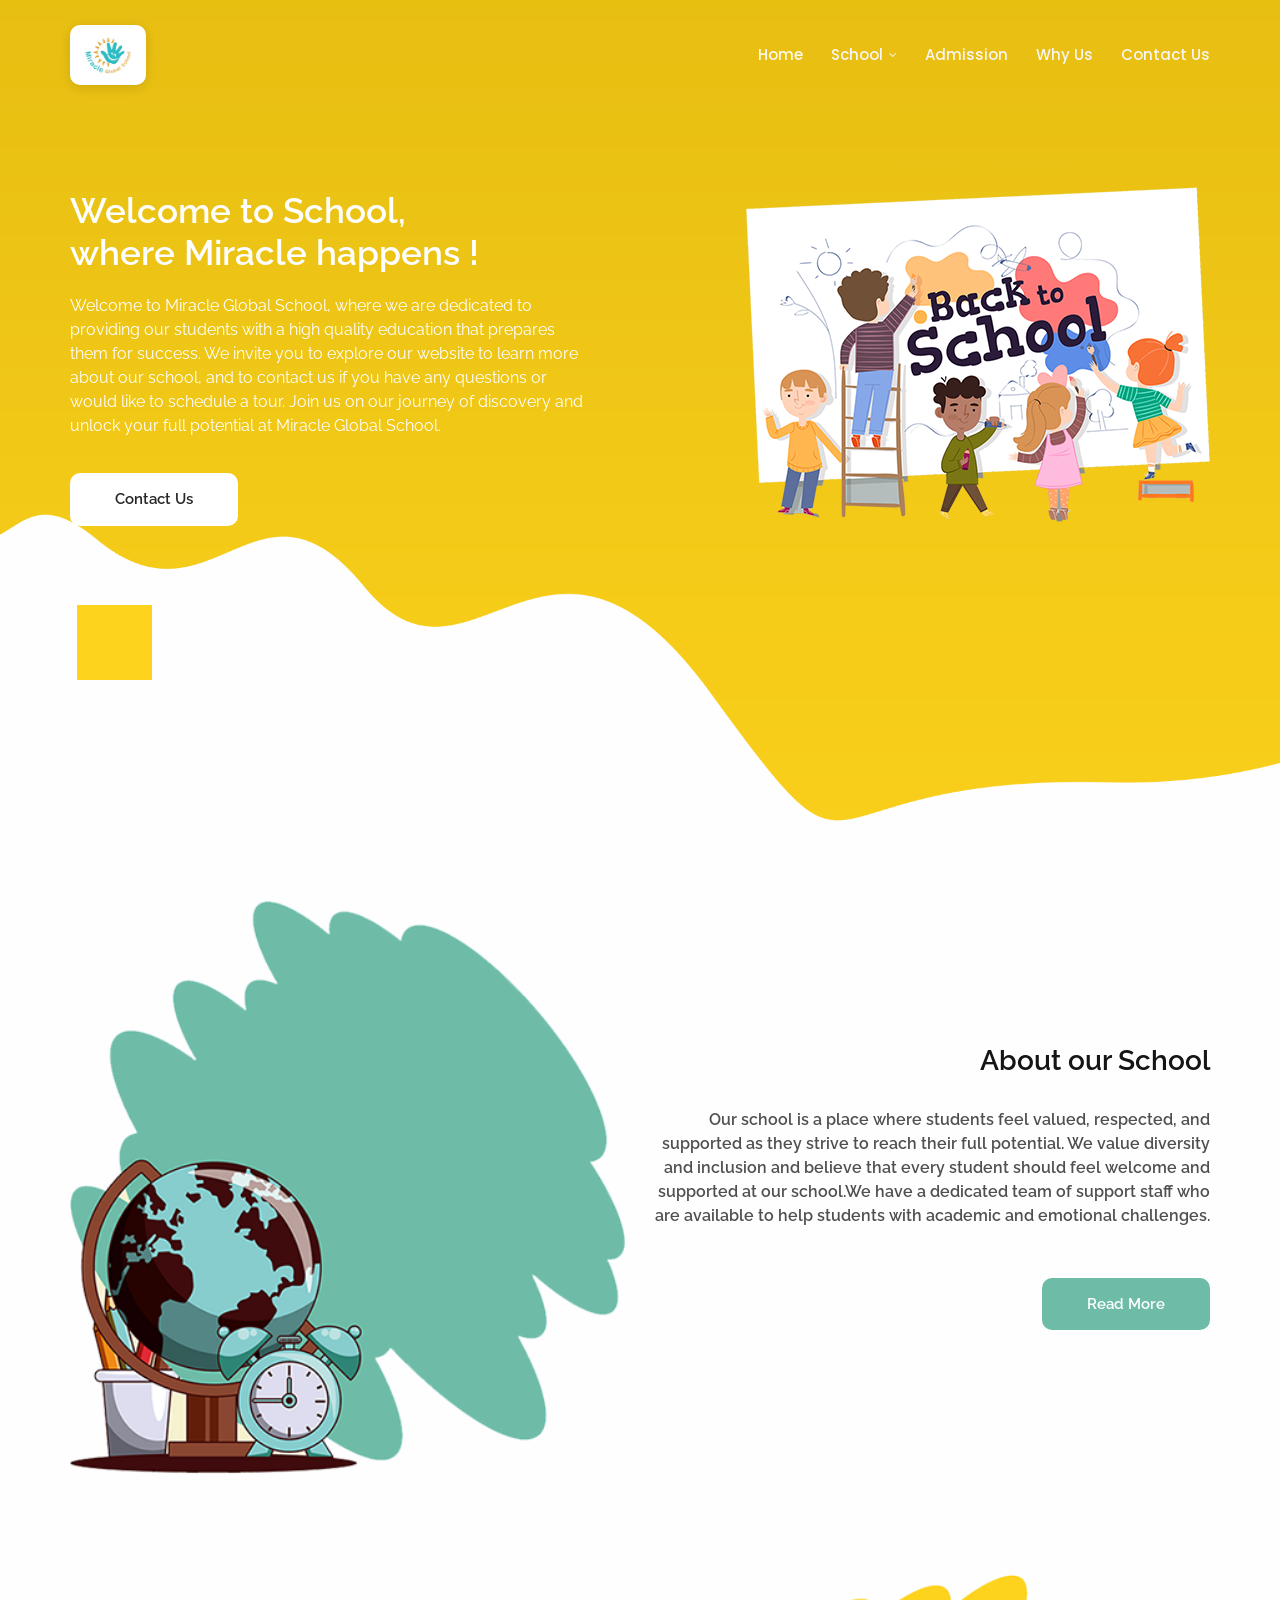
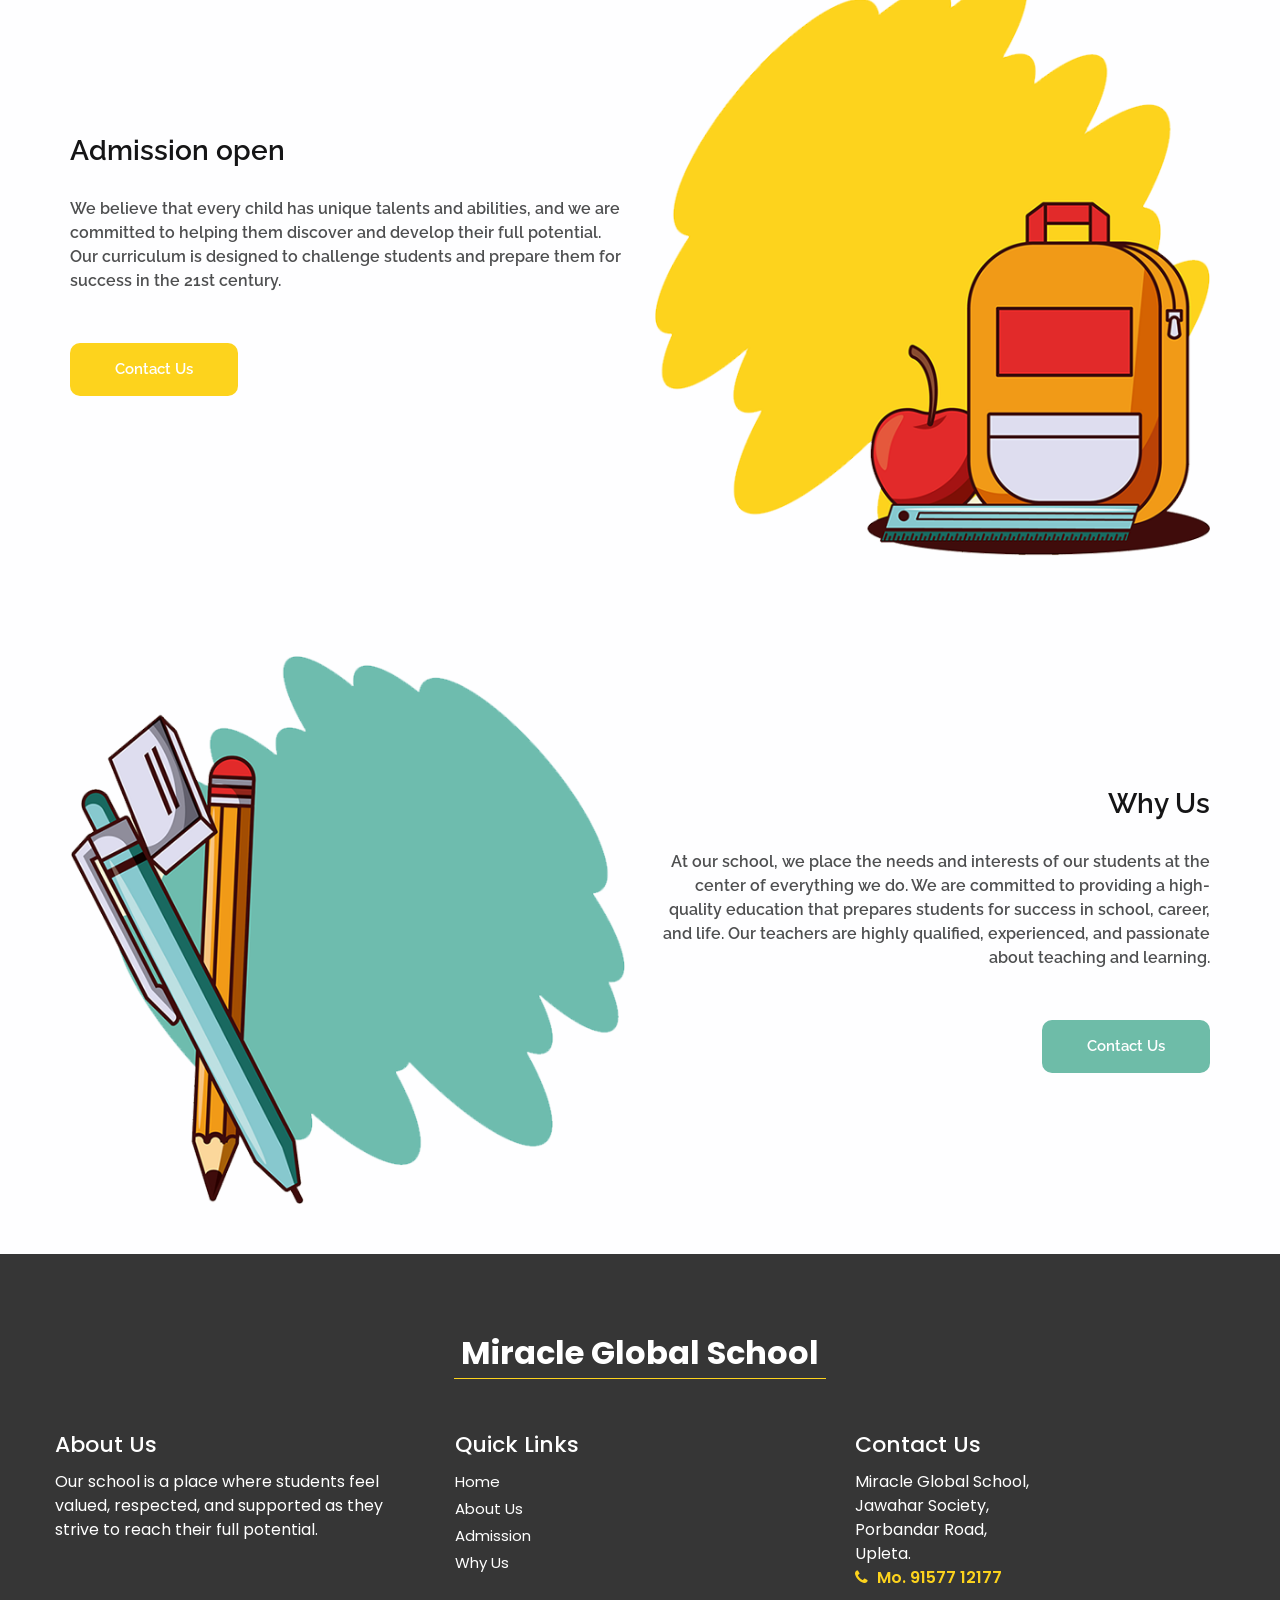
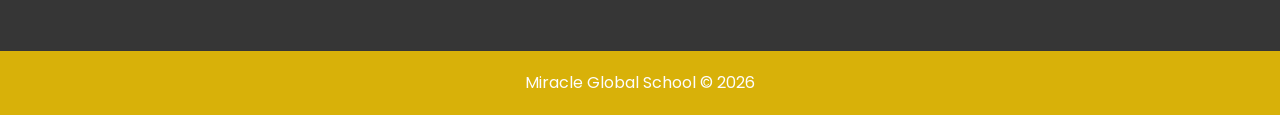
<file: index.html>
<!DOCTYPE html>
<html>

<head>
  <!-- Basic -->
  <meta charset="utf-8" />
  <meta http-equiv="X-UA-Compatible" content="IE=edge" />
  <!-- Mobile Metas -->
  <meta name="viewport" content="width=device-width, initial-scale=1, shrink-to-fit=no" />
  <!-- Site Metas -->
  <meta name="keywords" content="Miracle, MiracleEducare, Miracle Global School" />
  <meta name="description" content="Miracle Global School" />
  <meta name="author" content="Yash Chudsama" />

  <title>Miracle Global School</title>

  <base href="/" />

  <link rel="shortcut icon" href="/images/favicon.ico" />

  <!-- bootstrap core css -->
  <link rel="stylesheet" type="text/css" href="/css/bootstrap.css" />
  <!-- progress barstle -->
  <link rel="stylesheet" href="css/css-circular-prog-bar.css">
  <!-- fonts style -->
  <link href="https://fonts.googleapis.com/css?family=Poppins:400,700|Raleway:400,600&display=swap" rel="stylesheet">
  <!-- font wesome stylesheet -->
  <link rel="stylesheet" href="https://maxcdn.bootstrapcdn.com/font-awesome/4.3.0/css/font-awesome.min.css">
  <!-- Custom styles for this template -->
  <link href="/css/style.css?v=3.1" rel="stylesheet" />
  <!-- responsive style -->
  <link href="/css/responsive.css" rel="stylesheet" />

  <link rel="stylesheet" href="/css/css-circular-prog-bar.css">

  <style>
    /* Executive Dropdown Menu Styling */
    .custom_nav-container .nav-item.dropdown {
      position: relative;
    }

    .custom_nav-container .nav-item.dropdown .dropdown-toggle {
      cursor: pointer;
      display: inline-flex !important;
      align-items: center;
      justify-content: center;
      user-select: none;
    }

    .custom_nav-container .nav-item.dropdown .dropdown-toggle::after {
      display: none !important;
    }

    .custom_nav-container .nav-item.dropdown .dropdown-arrow {
      font-size: 12px;
      margin-left: 6px;
      transition: transform 0.28s cubic-bezier(0.34, 1.56, 0.64, 1);
      display: inline-block;
    }

    .custom_nav-container .nav-item.dropdown.show .dropdown-arrow,
    .custom_nav-container .nav-item.dropdown:hover .dropdown-arrow {
      transform: rotate(180deg);
    }

    @media (min-width: 992px) {
      .custom_nav-container .dropdown-menu.school-dropdown-menu {
        background: #ffffff !important;
        border: 1px solid rgba(8, 36, 101, 0.08) !important;
        border-radius: 16px !important;
        box-shadow: 0 10px 25px -5px rgba(8, 36, 101, 0.12), 0 25px 50px -12px rgba(8, 36, 101, 0.18), 0 0 0 1px rgba(0, 0, 0, 0.03) !important;
        padding: 10px !important;
        min-width: 350px !important;
        max-width: 380px !important;
        margin-top: 12px !important;
        position: absolute !important;
        top: 100% !important;
        left: 50% !important;
        transform: translateX(-50%) !important;
        z-index: 1050 !important;
        overflow: visible !important;
      }

      .custom_nav-container .dropdown-menu.school-dropdown-menu::after {
        content: "";
        position: absolute;
        top: -14px;
        left: 0;
        right: 0;
        height: 14px;
        background: transparent;
      }

      .custom_nav-container .dropdown-menu.school-dropdown-menu::before {
        content: "";
        position: absolute;
        top: -6px;
        left: 50%;
        margin-left: -6px;
        width: 12px;
        height: 12px;
        background: #ffffff;
        transform: rotate(45deg);
        border-top: 1px solid rgba(8, 36, 101, 0.1);
        border-left: 1px solid rgba(8, 36, 101, 0.1);
        z-index: 2;
        box-shadow: -2px -2px 4px rgba(8, 36, 101, 0.03);
      }

      .custom_nav-container .nav-item.dropdown:hover>.dropdown-menu.school-dropdown-menu {
        display: block !important;
        animation: navDropdownFade 0.22s cubic-bezier(0.16, 1, 0.3, 1);
      }
    }

    @keyframes navDropdownFade {
      from {
        opacity: 0;
        transform: translate(-50%, 8px);
      }

      to {
        opacity: 1;
        transform: translate(-50%, 0);
      }
    }

    @media (max-width: 991px) {
      .custom_nav-container .navbar-collapse {
        background: #ffffff !important;
        border-radius: 16px !important;
        padding: 14px 14px !important;
        margin-top: 14px !important;
        box-shadow: 0 14px 35px rgba(8, 36, 101, 0.16), 0 2px 10px rgba(0, 0, 0, 0.08) !important;
        border: 1px solid rgba(8, 36, 101, 0.08) !important;
        width: 100% !important;
      }

      .custom_nav-container .navbar-collapse>.d-flex {
        width: 100% !important;
        align-items: stretch !important;
      }

      .custom_nav-container .navbar-nav {
        width: 100% !important;
        padding: 0 !important;
        margin: 0 !important;
      }

      .custom_nav-container.navbar-expand-lg .navbar-nav .nav-item {
        width: 100% !important;
        margin-bottom: 4px !important;
        position: static !important;
      }

      .custom_nav-container.navbar-expand-lg .navbar-nav .nav-item:last-child {
        margin-bottom: 0 !important;
      }

      .custom_nav-container.navbar-expand-lg .navbar-nav .nav-link {
        color: #082465 !important;
        font-size: 15px !important;
        font-weight: 600 !important;
        padding: 11px 16px !important;
        border-radius: 10px !important;
        display: flex !important;
        align-items: center !important;
        justify-content: space-between !important;
        text-align: left !important;
        width: 100% !important;
        transition: all 0.2s ease !important;
      }

      .custom_nav-container.navbar-expand-lg .navbar-nav .nav-link:hover,
      .custom_nav-container.navbar-expand-lg .navbar-nav .nav-link:focus {
        background: #f1f6fe !important;
        color: #082465 !important;
      }

      .custom_nav-container.navbar-expand-lg .navbar-nav .nav-item.active>.nav-link {
        background: #eaf1fd !important;
        color: #082465 !important;
        font-weight: 700 !important;
      }

      .custom_nav-container .nav-item.dropdown .dropdown-toggle {
        display: flex !important;
        align-items: center !important;
        justify-content: space-between !important;
        width: 100% !important;
      }

      .custom_nav-container .nav-item.dropdown .dropdown-arrow {
        margin-left: auto !important;
        font-size: 13px !important;
        color: #082465 !important;
        transition: transform 0.25s ease !important;
      }

      .custom_nav-container .nav-item.dropdown.show .dropdown-arrow {
        transform: rotate(180deg) !important;
      }

      .custom_nav-container .dropdown-menu.school-dropdown-menu {
        position: static !important;
        transform: none !important;
        float: none !important;
        width: 100% !important;
        min-width: 0 !important;
        max-width: 100% !important;
        margin: 8px 0 !important;
        padding: 8px !important;
        background: #f8fafc !important;
        border-radius: 12px !important;
        border: 1px solid #e2e8f0 !important;
        box-shadow: none !important;
        overflow: visible !important;
      }

      .custom_nav-container .dropdown-menu.school-dropdown-menu::before,
      .custom_nav-container .dropdown-menu.school-dropdown-menu::after {
        display: none !important;
      }

      .custom_nav-container .dropdown-card-item {
        padding: 10px 10px !important;
        border-radius: 10px !important;
        background: #ffffff !important;
        border: 1px solid #e2e8f0 !important;
        margin-bottom: 6px !important;
        width: 100% !important;
        box-sizing: border-box !important;
      }

      .custom_nav-container .dropdown-card-item:hover,
      .custom_nav-container .dropdown-card-item:focus {
        background: #f1f6fe !important;
        border-color: #cbd5e1 !important;
        transform: none !important;
      }

      .custom_nav-container .dropdown-card-item.active {
        background: #f1f6fe !important;
        border-color: #082465 !important;
        border-left: 3px solid #082465 !important;
      }

      .dropdown-item-icon {
        width: 38px !important;
        height: 38px !important;
        font-size: 15px !important;
        border-radius: 10px !important;
        margin-right: 10px !important;
      }

      .dropdown-item-title {
        font-size: 13.5px !important;
        white-space: normal !important;
      }

      .dropdown-item-desc {
        font-size: 11px !important;
        white-space: normal !important;
      }

      .dropdown-menu-eyebrow {
        padding: 4px 6px 8px !important;
        margin-bottom: 6px !important;
      }

      .dropdown-menu-footer-note {
        padding: 8px 6px 2px !important;
        margin-top: 4px !important;
      }
    }
  </style>
</head>

<body>
  <div class="top_container">
    <!-- header section strats -->
    <header class="header_section">
      <div class="container">
        <nav class="navbar navbar-expand-lg custom_nav-container ">
          <a class='navbar-brand' href='/'>
            <img src="/images/logo.png" alt="Miracle Global School Logo">
            <span>
              Miracle Global School
            </span>
          </a>
          <button class="navbar-toggler" type="button" data-toggle="collapse" data-target="#navbarSupportedContent"
            aria-controls="navbarSupportedContent" aria-expanded="false" aria-label="Toggle navigation">
            <span class="navbar-toggler-icon"></span>
          </button>

          <div class="collapse navbar-collapse" id="navbarSupportedContent">
            <div class="d-flex ml-auto flex-column flex-lg-row align-items-center">
              <ul class="navbar-nav  ">
                <li class="nav-item active">
                  <a class='nav-link' href='/'> Home <span class="sr-only">(current)</span></a>
                </li>
                <li class="nav-item dropdown">
                  <a class="nav-link dropdown-toggle" href="#" id="schoolDropdown" role="button" data-toggle="dropdown"
                    aria-haspopup="true" aria-expanded="false">
                    School <i class="fa fa-angle-down dropdown-arrow"></i>
                  </a>
                  <div class="dropdown-menu school-dropdown-menu" aria-labelledby="schoolDropdown">
                    <div class="dropdown-menu-eyebrow">
                      <span><i class="fa fa-compass" style="color: #082465; margin-right: 4px;"></i> Explore
                        Miracle</span>
                      <span class="badge-eyebrow">Academics</span>
                    </div>

                    <a class="dropdown-item dropdown-card-item" href="/about">
                      <div class="dropdown-item-icon icon-school">
                        <i class="fa fa-university"></i>
                      </div>
                      <div class="dropdown-item-content">
                        <div class="dropdown-item-header-row">
                          <span class="dropdown-item-title">About Miracle Global School</span>
                        </div>
                        <span class="dropdown-item-desc">Our story, vision &amp; campus philosophy</span>
                      </div>
                      <i class="fa fa-angle-right dropdown-item-chevron"></i>
                    </a>

                    <div class="dropdown-divider-custom"></div>

                    <a class="dropdown-item dropdown-card-item" href="/mandatory-disclosures">
                      <div class="dropdown-item-icon icon-cbse">
                        <i class="fa fa-certificate"></i>
                      </div>
                      <div class="dropdown-item-content">
                        <div class="dropdown-item-header-row">
                          <span class="dropdown-item-title">CBSE Mandatory Disclosure</span>
                        </div>
                        <span class="dropdown-item-desc">Official compliance, documents &amp; certificates</span>
                      </div>
                      <i class="fa fa-angle-right dropdown-item-chevron"></i>
                    </a>


                  </div>
                </li>

                <li class="nav-item ">
                  <a class='nav-link' href='/#admission'> Admission </a>
                </li>

                <li class="nav-item">
                  <a class='nav-link' href='/#whyus'> Why Us </a>
                </li>

                <li class="nav-item">
                  <a class='nav-link' href='/#contact'>Contact Us</a>
                </li>

              </ul>
            </div>
        </nav>
      </div>
    </header>
    <section class="hero_section ">
      <div class="hero-container container">
        <div class="hero_detail-box">
          <h1>
            Welcome to School,<br />
            where Miracle happens !
          </h1>
          <p>
            Welcome to Miracle Global School, where we are dedicated to providing our students with a high quality
            education that prepares them for success. We invite you to explore our website to learn more about our
            school, and to contact us if you have any questions or would like to schedule a tour. Join us on our journey
            of discovery and unlock your full potential at Miracle Global School.
          </p>
          <div class="hero_btn-continer">
            <a class='call_to-btn btn_white-border' href='/#contact'>
              Contact Us
            </a>
          </div>
        </div>
        <div class="hero_img-container">
          <div>
            <img src="images/hero.png" alt="" class="img-fluid">
          </div>
        </div>
      </div>
    </section>
  </div>
  <!-- end header section -->

  <div class="common_style">

    <!-- about section -->
    <section class="about_section">
      <div class="container">
        <div class="row">
          <div class="col-md-6">
            <div class="about_img-container">
              <img src="images/about.png" alt="">
            </div>
          </div>
          <div class="col-md-6">
            <div class="about_detail-box">
              <h3>
                About our School
              </h3>
              <p>
                Our school is a place where students feel valued, respected, and supported as they strive to reach their
                full potential. We value diversity and inclusion and believe that every student should feel welcome and
                supported at our school.We have a dedicated team of support staff who are available to help students
                with academic and emotional challenges.
              </p>
              <div class="">
                <a class='call_to-btn btn_white-border' href='/about'>
                  Read More
                </a>
              </div>
            </div>
          </div>
        </div>
      </div>
    </section>


    <!-- end about section -->

    <!-- admission section -->
    <section id="admission" class="admission_section">
      <div class="container">
        <div class="row">
          <div class="col-md-6">
            <div class="admission_detail-box">
              <h3>
                Admission open
              </h3>
              <p>
                We believe that every child has unique talents and abilities, and we are committed to helping them
                discover and develop their full potential. Our curriculum is designed to challenge students and prepare
                them for success in the 21st century.
              </p>
              <div class="">
                <a class='call_to-btn btn_white-border' href='/#contact'>
                  Contact Us
                </a>
              </div>
            </div>
          </div>
          <div class="col-md-6">
            <div class="admission_img-container">
              <img src="images/admission.png" alt="">
            </div>
          </div>
        </div>
      </div>
    </section>



    <!-- end admission section -->

    <!-- why section -->
    <section id="whyus" class="why_section">
      <div class="container">
        <div class="row">
          <div class="col-md-6">
            <div class="why_img-container">
              <img src="images/why.png" alt="">
            </div>
          </div>
          <div class="col-md-6">
            <div class="why_detail-box">
              <h3>
                Why Us
              </h3>
              <p>
                At our school, we place the needs and interests of our students at the center of everything we do. We
                are committed to providing a high-quality education that prepares students for success in school,
                career, and life. Our teachers are highly qualified, experienced, and passionate about teaching and
                learning.
              </p>
              <div class="">
                <a class='call_to-btn btn_white-border' href='/#contact'>
                  Contact Us
                </a>
              </div>
            </div>
          </div>
        </div>
      </div>
    </section>

  </div>

  <section id="contact" class="info_section layout_padding-top">
    <div class="info_logo-box">
      <h2>
        Miracle Global School
      </h2>
    </div>
    <div class="container layout_padding2">
      <div class="row">
        <div class="col-md-4 mb-4 mb-md-0">
          <h5>
            About Us
          </h5>
          <p>
            Our school is a place where students feel valued, respected, and supported as they strive to reach their
            full potential.
          </p>
        </div>
        <div class="col-md-4 mb-4 mb-md-0">
          <h5>
            Quick Links
          </h5>
          <ul class="footer_links">
            <li><a href="/">Home</a></li>
            <li><a href="/about">About Us</a></li>
            <li><a href="/#admission">Admission</a></li>
            <li><a href="/#whyus">Why Us</a></li>
          </ul>
        </div>
        <div class="col-md-4">
          <h5>
            Contact Us
          </h5>
          <p>
            Miracle Global School, <br />
            Jawahar Society,<br />
            Porbandar Road,<br />
            Upleta.<br />
            <a href="tel:+919157712177" style="color: #fdd31d; font-weight: 600;">
              <i class="fa fa-phone" style="margin-right: 5px;"></i> Mo. 91577 12177
            </a>
          </p>
          <!-- Social media links commented out
          <div class="social_footer_box mt-3">
            <a href="https://www.instagram.com/miracleschool?stkn=aHUzZ3dzcnlhZ3k4" target="_blank"
              rel="noopener noreferrer" class="social-icon-btn instagram" title="Follow us on Instagram">
              <i class="fa fa-instagram"></i>
            </a>
            <a href="https://youtube.com/@miracleglobalschool?si=xJDWktuSfu7sUhpv" target="_blank"
              rel="noopener noreferrer" class="social-icon-btn youtube" title="Subscribe on YouTube">
              <i class="fa fa-youtube-play"></i>
            </a>
          </div>
          -->
        </div>
      </div>
    </div>
  </section>

  <!-- footer section -->
  <section class="container-fluid footer_section">
    <p>
      Miracle Global School &copy; 2026
    </p>
  </section>
  <!-- footer section -->

  <script type="text/javascript" src="/js/jquery-3.4.1.min.js"></script>
  <script type="text/javascript" src="/js/bootstrap.js"></script>
  <script>
    $(document).ready(function () {
      $('.navbar-nav .dropdown-toggle').on('click', function (e) {
        e.preventDefault();
        e.stopPropagation();
        var $dropdown = $(this).closest('.dropdown');
        var isShown = $dropdown.hasClass('show');
        $('.navbar-nav .dropdown').removeClass('show').find('.dropdown-menu').removeClass('show');
        if (!isShown) {
          $dropdown.addClass('show').find('.dropdown-menu').addClass('show');
        }
      });
      $(document).on('click', function (e) {
        if (!$(e.target).closest('.dropdown').length) {
          $('.navbar-nav .dropdown').removeClass('show').find('.dropdown-menu').removeClass('show');
        }
      });
    });
  </script>



</body>

</html>
</file>
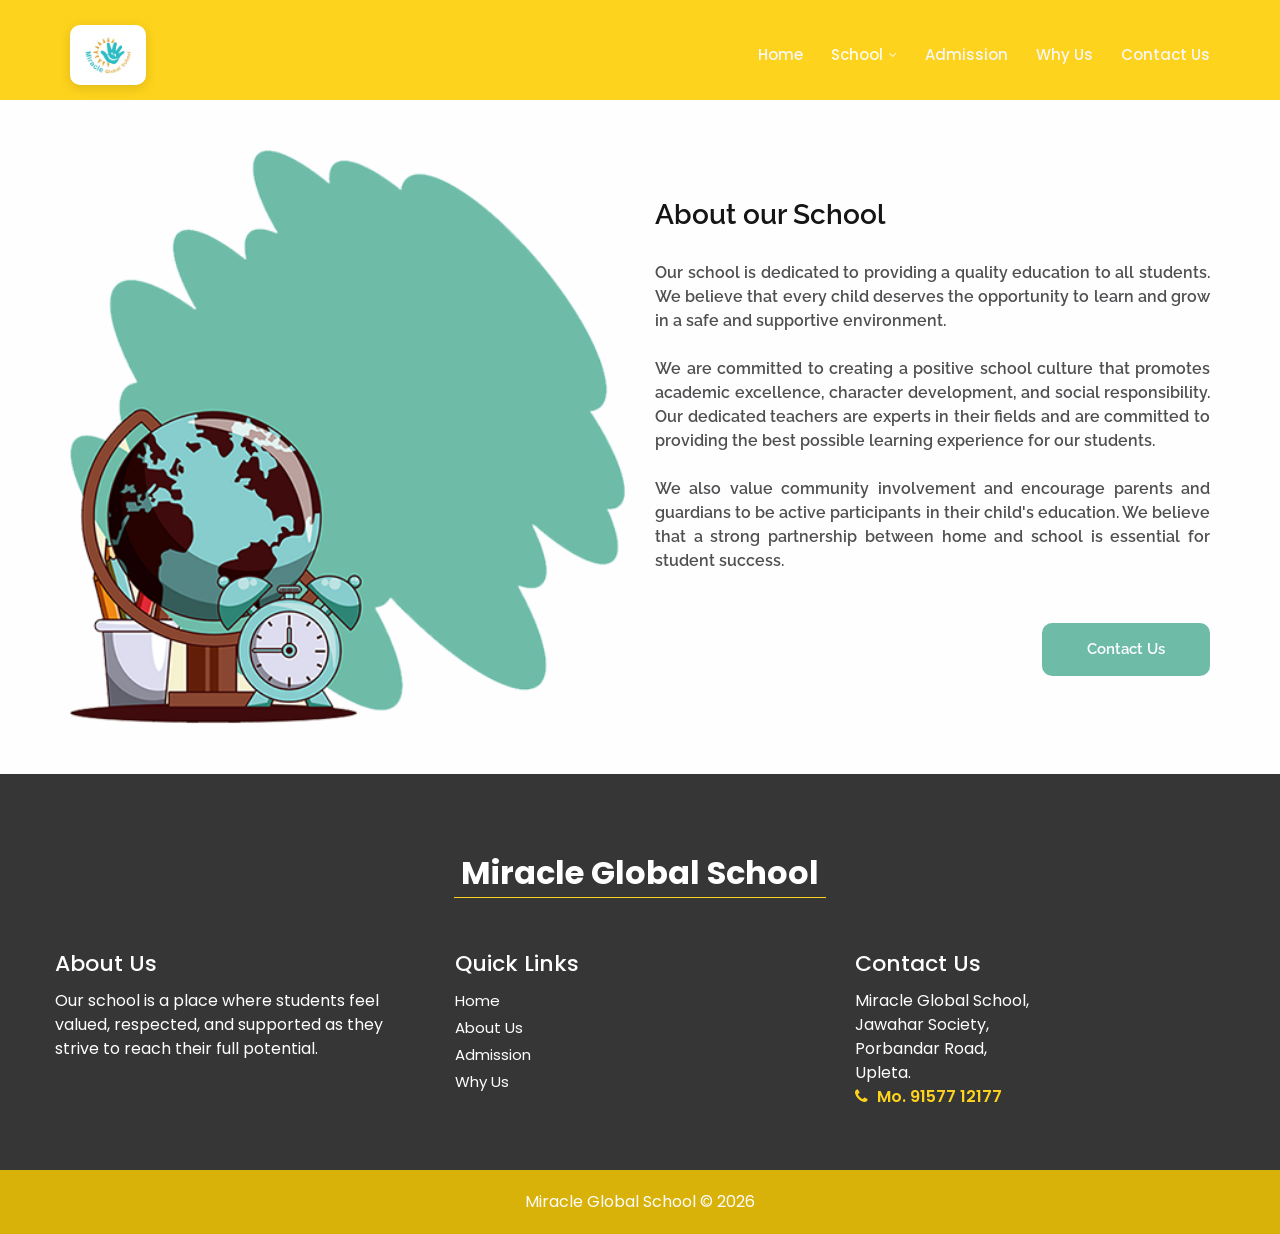
<file: about/index.html>
<!DOCTYPE html>
<html>

<head>
  <!-- Basic -->
  <meta charset="utf-8" />
  <meta http-equiv="X-UA-Compatible" content="IE=edge" />
  <!-- Mobile Metas -->
  <meta name="viewport" content="width=device-width, initial-scale=1, shrink-to-fit=no" />
  <!-- Site Metas -->
  <meta name="keywords" content="Miracle, MiracleEducare, Miracle Global School" />
  <meta name="description" content="Miracle Global School" />
  <meta name="author" content="Yash Chudsama" />

  <title>Miracle Global School</title>

  <base href="/" />

  <link rel="shortcut icon" href="/images/favicon.ico" />
  <!-- bootstrap core css -->
  <link rel="stylesheet" type="text/css" href="/css/bootstrap.css" />
  <!-- progress barstle -->
  <link rel="stylesheet" href="/css/css-circular-prog-bar.css">
  <!-- fonts style -->
  <link href="https://fonts.googleapis.com/css?family=Poppins:400,700|Raleway:400,600&display=swap" rel="stylesheet">
  <!-- font wesome stylesheet -->
  <link rel="stylesheet" href="https://maxcdn.bootstrapcdn.com/font-awesome/4.3.0/css/font-awesome.min.css">
  <!-- Custom styles for this template -->
  <link href="/css/style.css?v=3.1" rel="stylesheet" />
  <!-- responsive style -->
  <link href="/css/responsive.css" rel="stylesheet" />

  <style>
    /* Executive Dropdown Menu Styling */
    .custom_nav-container .nav-item.dropdown {
      position: relative;
    }

    .custom_nav-container .nav-item.dropdown .dropdown-toggle {
      cursor: pointer;
      display: inline-flex !important;
      align-items: center;
      justify-content: center;
      user-select: none;
    }

    .custom_nav-container .nav-item.dropdown .dropdown-toggle::after {
      display: none !important;
    }

    .custom_nav-container .nav-item.dropdown .dropdown-arrow {
      font-size: 12px;
      margin-left: 6px;
      transition: transform 0.28s cubic-bezier(0.34, 1.56, 0.64, 1);
      display: inline-block;
    }

    .custom_nav-container .nav-item.dropdown.show .dropdown-arrow,
    .custom_nav-container .nav-item.dropdown:hover .dropdown-arrow {
      transform: rotate(180deg);
    }

    @media (min-width: 992px) {
      .custom_nav-container .dropdown-menu.school-dropdown-menu {
        background: #ffffff !important;
        border: 1px solid rgba(8, 36, 101, 0.08) !important;
        border-radius: 16px !important;
        box-shadow: 0 10px 25px -5px rgba(8, 36, 101, 0.12), 0 25px 50px -12px rgba(8, 36, 101, 0.18), 0 0 0 1px rgba(0, 0, 0, 0.03) !important;
        padding: 10px !important;
        min-width: 350px !important;
        max-width: 380px !important;
        margin-top: 12px !important;
        position: absolute !important;
        top: 100% !important;
        left: 50% !important;
        transform: translateX(-50%) !important;
        z-index: 1050 !important;
        overflow: visible !important;
      }

      .custom_nav-container .dropdown-menu.school-dropdown-menu::after {
        content: "";
        position: absolute;
        top: -14px;
        left: 0;
        right: 0;
        height: 14px;
        background: transparent;
      }

      .custom_nav-container .dropdown-menu.school-dropdown-menu::before {
        content: "";
        position: absolute;
        top: -6px;
        left: 50%;
        margin-left: -6px;
        width: 12px;
        height: 12px;
        background: #ffffff;
        transform: rotate(45deg);
        border-top: 1px solid rgba(8, 36, 101, 0.1);
        border-left: 1px solid rgba(8, 36, 101, 0.1);
        z-index: 2;
        box-shadow: -2px -2px 4px rgba(8, 36, 101, 0.03);
      }

      .custom_nav-container .nav-item.dropdown:hover>.dropdown-menu.school-dropdown-menu {
        display: block !important;
        animation: navDropdownFade 0.22s cubic-bezier(0.16, 1, 0.3, 1);
      }
    }

    @keyframes navDropdownFade {
      from {
        opacity: 0;
        transform: translate(-50%, 8px);
      }

      to {
        opacity: 1;
        transform: translate(-50%, 0);
      }
    }

    @media (max-width: 991px) {
      .custom_nav-container .navbar-collapse {
        background: #ffffff !important;
        border-radius: 16px !important;
        padding: 14px 14px !important;
        margin-top: 14px !important;
        box-shadow: 0 14px 35px rgba(8, 36, 101, 0.16), 0 2px 10px rgba(0, 0, 0, 0.08) !important;
        border: 1px solid rgba(8, 36, 101, 0.08) !important;
        width: 100% !important;
      }

      .custom_nav-container .navbar-collapse>.d-flex {
        width: 100% !important;
        align-items: stretch !important;
      }

      .custom_nav-container .navbar-nav {
        width: 100% !important;
        padding: 0 !important;
        margin: 0 !important;
      }

      .custom_nav-container.navbar-expand-lg .navbar-nav .nav-item {
        width: 100% !important;
        margin-bottom: 4px !important;
        position: static !important;
      }

      .custom_nav-container.navbar-expand-lg .navbar-nav .nav-item:last-child {
        margin-bottom: 0 !important;
      }

      .custom_nav-container.navbar-expand-lg .navbar-nav .nav-link {
        color: #082465 !important;
        font-size: 15px !important;
        font-weight: 600 !important;
        padding: 11px 16px !important;
        border-radius: 10px !important;
        display: flex !important;
        align-items: center !important;
        justify-content: space-between !important;
        text-align: left !important;
        width: 100% !important;
        transition: all 0.2s ease !important;
      }

      .custom_nav-container.navbar-expand-lg .navbar-nav .nav-link:hover,
      .custom_nav-container.navbar-expand-lg .navbar-nav .nav-link:focus {
        background: #f1f6fe !important;
        color: #082465 !important;
      }

      .custom_nav-container.navbar-expand-lg .navbar-nav .nav-item.active>.nav-link {
        background: #eaf1fd !important;
        color: #082465 !important;
        font-weight: 700 !important;
      }

      .custom_nav-container .nav-item.dropdown .dropdown-toggle {
        display: flex !important;
        align-items: center !important;
        justify-content: space-between !important;
        width: 100% !important;
      }

      .custom_nav-container .nav-item.dropdown .dropdown-arrow {
        margin-left: auto !important;
        font-size: 13px !important;
        color: #082465 !important;
        transition: transform 0.25s ease !important;
      }

      .custom_nav-container .nav-item.dropdown.show .dropdown-arrow {
        transform: rotate(180deg) !important;
      }

      .custom_nav-container .dropdown-menu.school-dropdown-menu {
        position: static !important;
        transform: none !important;
        float: none !important;
        width: 100% !important;
        min-width: 0 !important;
        max-width: 100% !important;
        margin: 8px 0 !important;
        padding: 8px !important;
        background: #f8fafc !important;
        border-radius: 12px !important;
        border: 1px solid #e2e8f0 !important;
        box-shadow: none !important;
        overflow: visible !important;
      }

      .custom_nav-container .dropdown-menu.school-dropdown-menu::before,
      .custom_nav-container .dropdown-menu.school-dropdown-menu::after {
        display: none !important;
      }

      .custom_nav-container .dropdown-card-item {
        padding: 10px 10px !important;
        border-radius: 10px !important;
        background: #ffffff !important;
        border: 1px solid #e2e8f0 !important;
        margin-bottom: 6px !important;
        width: 100% !important;
        box-sizing: border-box !important;
      }

      .custom_nav-container .dropdown-card-item:hover,
      .custom_nav-container .dropdown-card-item:focus {
        background: #f1f6fe !important;
        border-color: #cbd5e1 !important;
        transform: none !important;
      }

      .custom_nav-container .dropdown-card-item.active {
        background: #f1f6fe !important;
        border-color: #082465 !important;
        border-left: 3px solid #082465 !important;
      }

      .dropdown-item-icon {
        width: 38px !important;
        height: 38px !important;
        font-size: 15px !important;
        border-radius: 10px !important;
        margin-right: 10px !important;
      }

      .dropdown-item-title {
        font-size: 13.5px !important;
        white-space: normal !important;
      }

      .dropdown-item-desc {
        font-size: 11px !important;
        white-space: normal !important;
      }

      .dropdown-menu-eyebrow {
        padding: 4px 6px 8px !important;
        margin-bottom: 6px !important;
      }

      .dropdown-menu-footer-note {
        padding: 8px 6px 2px !important;
        margin-top: 4px !important;
      }
    }
  </style>
</head>

<body class="sub_page">
  <div class="top_container ">
    <!-- header section strats -->
    <header class="header_section">
      <div class="container">
        <nav class="navbar navbar-expand-lg custom_nav-container ">
          <a class='navbar-brand' href='/'>
            <img src="/images/logo.png" alt="Miracle Global School Logo">
            <span>
              Miracle Global School
            </span>
          </a>
          <button class="navbar-toggler" type="button" data-toggle="collapse" data-target="#navbarSupportedContent"
            aria-controls="navbarSupportedContent" aria-expanded="false" aria-label="Toggle navigation">
            <span class="navbar-toggler-icon"></span>
          </button>

          <div class="collapse navbar-collapse" id="navbarSupportedContent">
            <div class="d-flex ml-auto flex-column flex-lg-row align-items-center">
              <ul class="navbar-nav  ">
                <li class="nav-item">
                  <a class='nav-link' href='/'> Home </a>
                </li>
                <li class="nav-item dropdown active">
                  <a class="nav-link dropdown-toggle" href="#" id="schoolDropdown" role="button" data-toggle="dropdown"
                    aria-haspopup="true" aria-expanded="false">
                    School <i class="fa fa-angle-down dropdown-arrow"></i>
                  </a>
                  <div class="dropdown-menu school-dropdown-menu" aria-labelledby="schoolDropdown">
                    <div class="dropdown-menu-eyebrow">
                      <span><i class="fa fa-compass" style="color: #082465; margin-right: 4px;"></i> Explore
                        Miracle</span>
                      <span class="badge-eyebrow">Academics</span>
                    </div>

                    <a class="dropdown-item dropdown-card-item active" href="/about">
                      <div class="dropdown-item-icon icon-school">
                        <i class="fa fa-university"></i>
                      </div>
                      <div class="dropdown-item-content">
                        <div class="dropdown-item-header-row">
                          <span class="dropdown-item-title">About Miracle Global School</span>
                          <span class="dropdown-active-pill">Active</span>
                        </div>
                        <span class="dropdown-item-desc">Our story, vision &amp; campus philosophy</span>
                      </div>
                      <i class="fa fa-angle-right dropdown-item-chevron"></i>
                    </a>

                    <div class="dropdown-divider-custom"></div>

                    <a class="dropdown-item dropdown-card-item" href="/mandatory-disclosures">
                      <div class="dropdown-item-icon icon-cbse">
                        <i class="fa fa-certificate"></i>
                      </div>
                      <div class="dropdown-item-content">
                        <div class="dropdown-item-header-row">
                          <span class="dropdown-item-title">CBSE Mandatory Disclosure</span>
                        </div>
                        <span class="dropdown-item-desc">Official compliance, documents &amp; certificates</span>
                      </div>
                      <i class="fa fa-angle-right dropdown-item-chevron"></i>
                    </a>


                  </div>
                </li>

                <li class="nav-item ">
                  <a class='nav-link' href='/#admission'> Admission </a>
                </li>

                <li class="nav-item">
                  <a class='nav-link' href='/#whyus'> Why Us </a>
                </li>

                <li class="nav-item">
                  <a class="nav-link" href="#contact">Contact Us</a>
                </li>

              </ul>
            </div>
        </nav>
      </div>
    </header>
  </div>
  <!-- end header section -->

  <div class="common_style">

    <!-- about section -->
    <section class="about_section">
      <div class="container">
        <div class="row">
          <div class="col-md-6">
            <div class="about_img-container">
              <img src="images/about.png" alt="">
            </div>
          </div>
          <div class="col-md-6">
            <div class="about_detail-box">
              <h3 align="justify">
                About our School
              </h3>
              <p align="justify">
                Our school is dedicated to providing a quality education to all students. We believe that every child
                deserves the opportunity to learn and grow in a safe and supportive environment.
                <br /><br />
                We are committed to creating a positive school culture that promotes academic excellence, character
                development, and social responsibility. Our dedicated teachers are experts in their fields and are
                committed to providing the best possible learning experience for our students.
                <br /><br />
                We also value community involvement and encourage parents and guardians to be active participants in
                their child's education. We believe that a strong partnership between home and school is essential for
                student success.
              </p>
              <div class="">
                <a class='call_to-btn btn_white-border' href='/#contact'>
                  Contact Us
                </a>
              </div>
            </div>
          </div>
        </div>
      </div>
    </section>


    <!-- end about section -->
  </div>



  <section id="contact" class="info_section layout_padding-top">
    <div class="info_logo-box">
      <h2>
        Miracle Global School
      </h2>
    </div>
    <div class="container layout_padding2">
      <div class="row">
        <div class="col-md-4 mb-4 mb-md-0">
          <h5>
            About Us
          </h5>
          <p>
            Our school is a place where students feel valued, respected, and supported as they strive to reach their
            full potential.
          </p>
        </div>
        <div class="col-md-4 mb-4 mb-md-0">
          <h5>
            Quick Links
          </h5>
          <ul class="footer_links">
            <li><a href="/">Home</a></li>
            <li><a href="/about">About Us</a></li>
            <li><a href="/#admission">Admission</a></li>
            <li><a href="/#whyus">Why Us</a></li>
          </ul>
        </div>
        <div class="col-md-4">
          <h5>
            Contact Us
          </h5>
          <p>
            Miracle Global School, <br />
            Jawahar Society,<br />
            Porbandar Road,<br />
            Upleta.<br />
            <a href="tel:+919157712177" style="color: #fdd31d; font-weight: 600;">
              <i class="fa fa-phone" style="margin-right: 5px;"></i> Mo. 91577 12177
            </a>
          </p>
          <!-- Social media links commented out
          <div class="social_footer_box mt-3">
            <a href="https://www.instagram.com/miracleschool?stkn=aHUzZ3dzcnlhZ3k4" target="_blank"
              rel="noopener noreferrer" class="social-icon-btn instagram" title="Follow us on Instagram">
              <i class="fa fa-instagram"></i>
            </a>
            <a href="https://youtube.com/@miracleglobalschool?si=xJDWktuSfu7sUhpv" target="_blank"
              rel="noopener noreferrer" class="social-icon-btn youtube" title="Subscribe on YouTube">
              <i class="fa fa-youtube-play"></i>
            </a>
          </div>
          -->
        </div>
      </div>
    </div>
  </section>

  <!-- footer section -->
  <section class="container-fluid footer_section">
    <p>
      Miracle Global School &copy; 2026
    </p>
  </section>
  <!-- footer section -->

  <script type="text/javascript" src="/js/jquery-3.4.1.min.js"></script>
  <script type="text/javascript" src="/js/bootstrap.js"></script>
  <script>
    $(document).ready(function () {
      $('.navbar-nav .dropdown-toggle').on('click', function (e) {
        e.preventDefault();
        e.stopPropagation();
        var $dropdown = $(this).closest('.dropdown');
        var isShown = $dropdown.hasClass('show');
        $('.navbar-nav .dropdown').removeClass('show').find('.dropdown-menu').removeClass('show');
        if (!isShown) {
          $dropdown.addClass('show').find('.dropdown-menu').addClass('show');
        }
      });
      $(document).on('click', function (e) {
        if (!$(e.target).closest('.dropdown').length) {
          $('.navbar-nav .dropdown').removeClass('show').find('.dropdown-menu').removeClass('show');
        }
      });
    });
  </script>

</body>

</html>
</file>
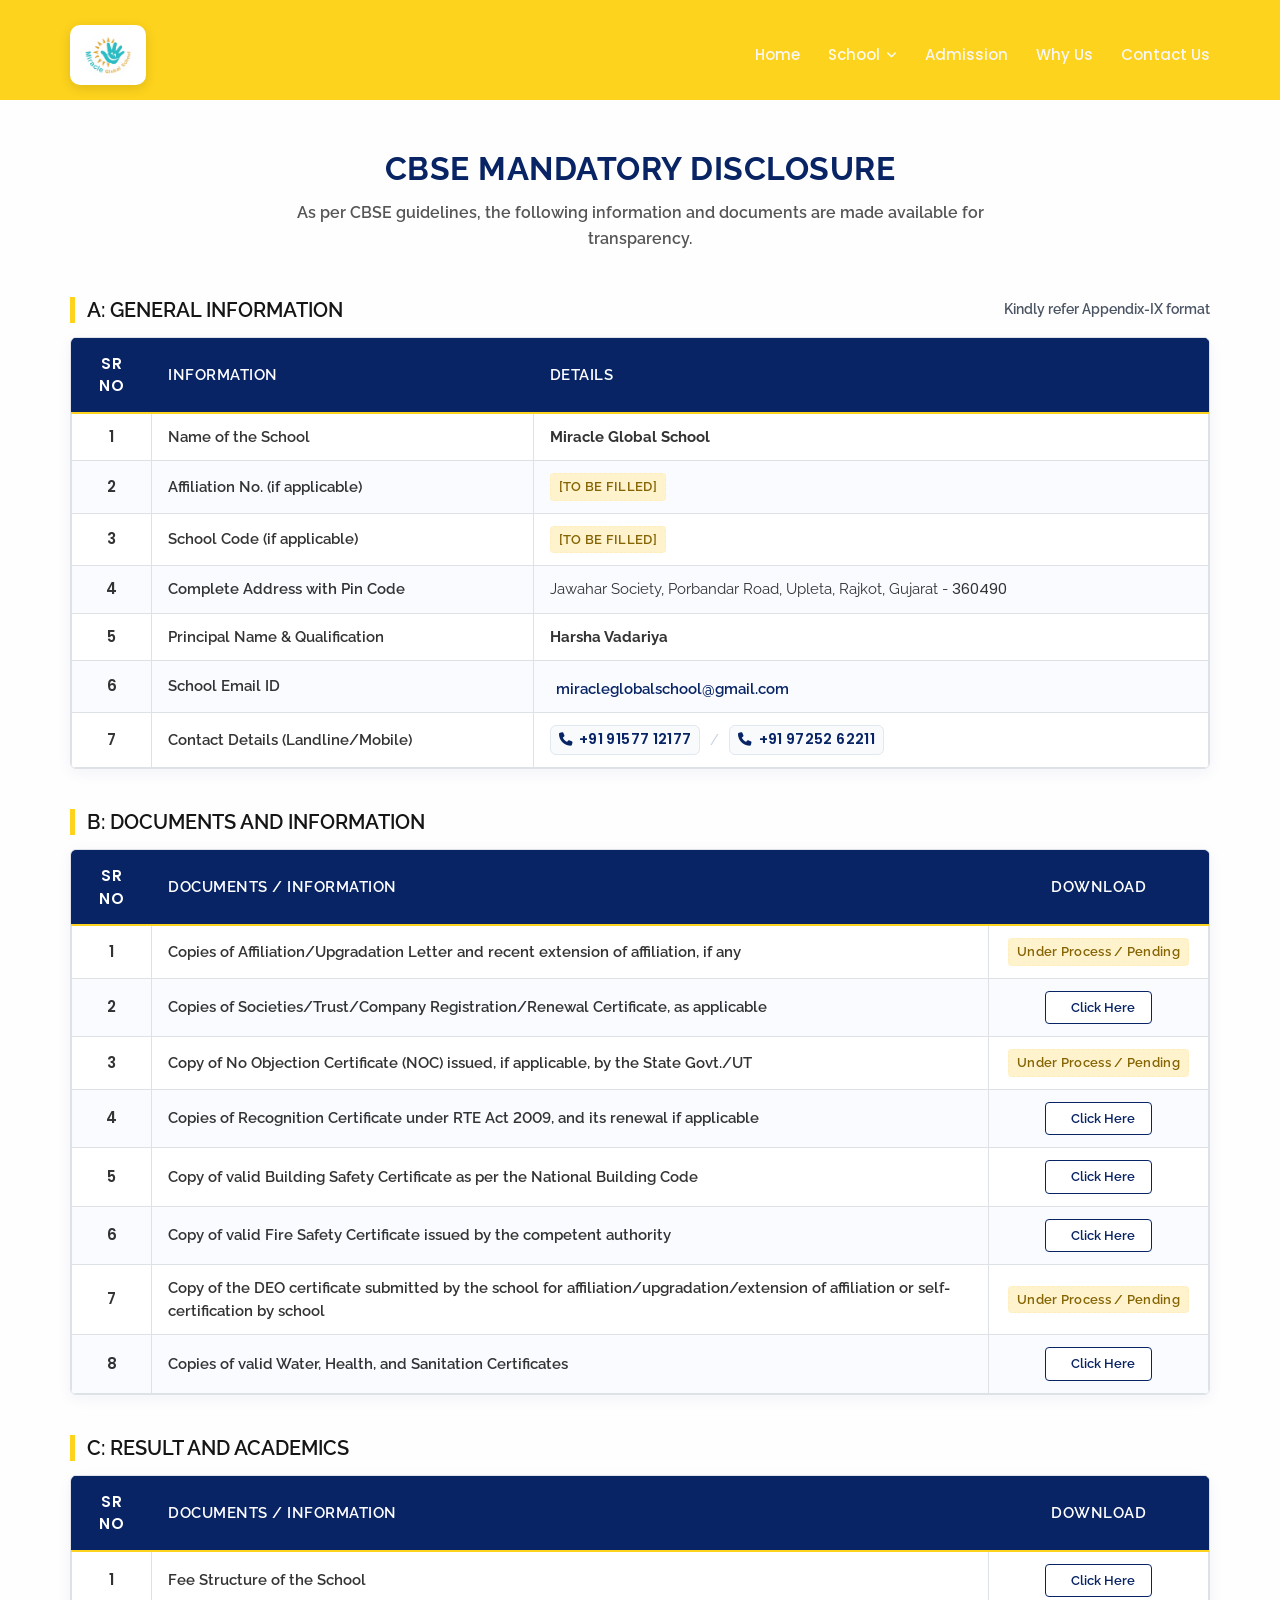
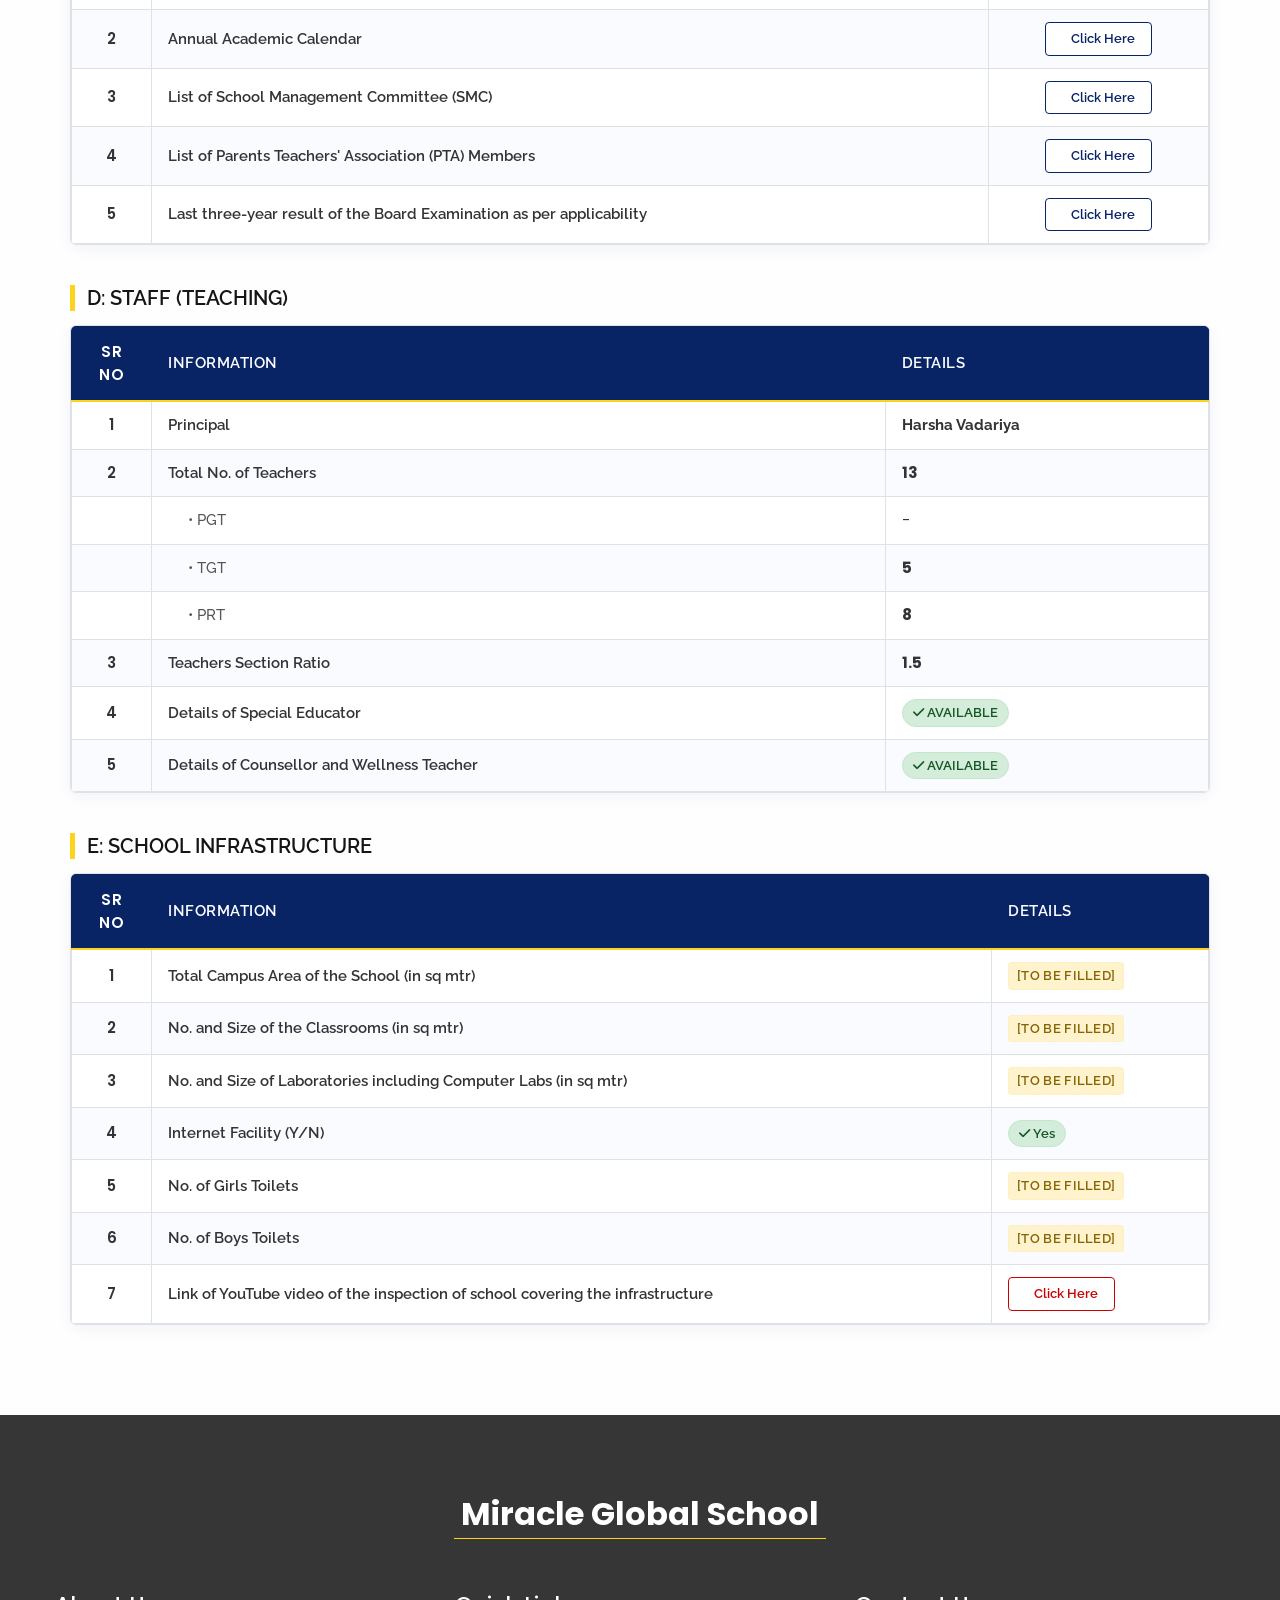
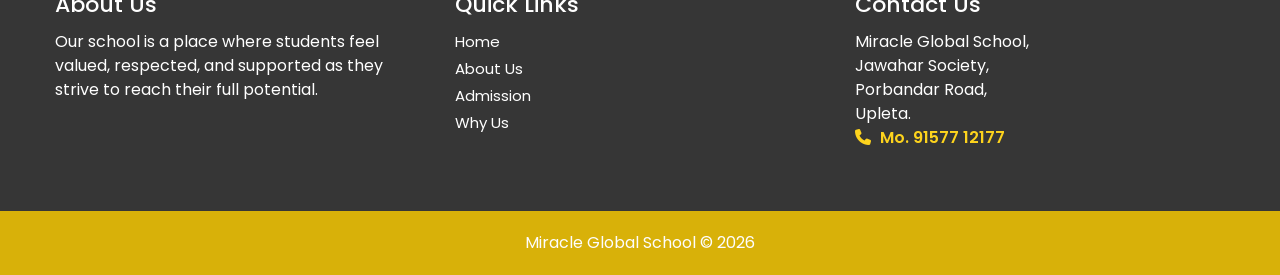
<file: mandatory-disclosures.html>
<!--
================================================================================
CBSE MANDATORY DISCLOSURE - MIRACLE GLOBAL SCHOOL
File: mandatory-disclosures.html
Technology: HTML5, CSS3, Bootstrap (Shared Miracle Global School Template)
================================================================================

PLACEHOLDER AUDIT LIST: ALL [TO BE FILLED] ITEMS BEFORE GOING LIVE:
--------------------------------------------------------------------------------
1. SECTION A: GENERAL INFORMATION
   - Row 2 (Affiliation No.): [TO BE FILLED]
   - Row 3 (School Code): [TO BE FILLED]
   - Row 4 (Complete Address with Pin Code): Jawahar Society, Porbandar Road, Upleta - 360490, Gujarat
   - Row 5 (Principal Name & Qualification): Harsha Vadariya
   - Row 6 (School Email ID): info@miracleducare.com
   - Row 7 (Contact Details): +91 91577 12177 / 94093 80075

2. SECTION B: DOCUMENTS AND INFORMATION (Ensure PDFs are placed in /documents/ folder)
   - Row 1: documents/affiliation-letter.pdf (Under Process / Pending)
   - Row 2: documents/trust-registration-certificate.pdf (Available)
   - Row 3: documents/noc-certificate.pdf (Under Process / Pending)
   - Row 4: documents/recognition-certificate.pdf (Available)
   - Row 5: documents/building-safety-certificate.pdf (Available)
   - Row 6: documents/fire-safety-certificate.pdf (Available)
   - Row 7: documents/deo-self-certificate.pdf (Under Process / Pending)
   - Row 8: documents/water-health-sanitation-certificate.pdf (Available)

3. SECTION C: RESULT AND ACADEMICS (Ensure PDFs are placed in /documents/ folder)
   - Row 1: documents/fee-structure.pdf (Available)
   - Row 2: documents/academic-calendar.pdf (Available)
   - Row 3: documents/smc-list.pdf (Available)
   - Row 4: documents/pta-members.pdf (Available)
   - Row 5: documents/board-results-last-3-years.pdf (Available)

4. SECTION D: STAFF (TEACHING)
   - Row 1: Principal -> Harsha Vadariya
   - Row 2: Total No. of Teachers -> 13
       • PGT -> -
       • TGT -> 5
       • PRT -> 8
   - Row 3: Teachers Section Ratio -> 1.5
   - Row 4: Details of Special Educator -> AVAILABLE
   - Row 5: Details of Counsellor and Wellness Teacher -> AVAILABLE

5. SECTION E: SCHOOL INFRASTRUCTURE
   - Row 1: Total Campus Area of the School (in sq mtr) -> [TO BE FILLED]
   - Row 2: No. and Size of the Classrooms (in sq mtr) -> [TO BE FILLED]
   - Row 3: No. and Size of Laboratories including Computer Labs (in sq mtr) -> [TO BE FILLED]
   - Row 4: Internet Facility (Y/N) -> Yes
   - Row 5: No. of Girls Toilets -> [TO BE FILLED]
   - Row 6: No. of Boys Toilets -> [TO BE FILLED]
   - Row 7: Link of YouTube video of school inspection -> Available (YouTube Link)
================================================================================
-->
<!DOCTYPE html>
<html lang="en">

<head>
  <!-- Basic -->
  <meta charset="utf-8" />
  <meta http-equiv="X-UA-Compatible" content="IE=edge" />
  <!-- Mobile Metas -->
  <meta name="viewport" content="width=device-width, initial-scale=1, shrink-to-fit=no" />
  <!-- Site Metas -->
  <meta name="keywords" content="Miracle, MiracleEducare, Miracle Global School, CBSE Mandatory Disclosure" />
  <meta name="description"
    content="Mandatory Public Disclosure as per CBSE guidelines for Miracle Global School, Upleta." />
  <meta name="author" content="Miracle Global School" />

  <title>Mandatory Disclosures / Certificates | Miracle Global School</title>

  <base href="/" />

  <link rel="shortcut icon" href="/images/favicon.ico" />

  <!-- bootstrap core css -->
  <link rel="stylesheet" type="text/css" href="/css/bootstrap.css" />
  <!-- progress barstyle -->
  <link rel="stylesheet" href="/css/css-circular-prog-bar.css">
  <!-- fonts style -->
  <link href="https://fonts.googleapis.com/css?family=Poppins:400,600,700|Raleway:400,600,700&display=swap"
    rel="stylesheet">
  <!-- font awesome stylesheets -->
  <link rel="stylesheet" href="https://maxcdn.bootstrapcdn.com/font-awesome/4.3.0/css/font-awesome.min.css">
  <link rel="stylesheet" href="https://cdnjs.cloudflare.com/ajax/libs/font-awesome/6.5.1/css/all.min.css">
  <!-- Custom styles for this template -->
  <link href="/css/style.css?v=3.1" rel="stylesheet" />
  <!-- responsive style -->
  <link href="/css/responsive.css" rel="stylesheet" />

  <style>
    /* Executive Dropdown Menu Styling */
    .custom_nav-container .nav-item.dropdown {
      position: relative;
    }

    .custom_nav-container .nav-item.dropdown .dropdown-toggle {
      cursor: pointer;
      display: inline-flex !important;
      align-items: center;
      justify-content: center;
      user-select: none;
    }

    .custom_nav-container .nav-item.dropdown .dropdown-toggle::after {
      display: none !important;
    }

    .custom_nav-container .nav-item.dropdown .dropdown-arrow {
      font-size: 12px;
      margin-left: 6px;
      transition: transform 0.28s cubic-bezier(0.34, 1.56, 0.64, 1);
      display: inline-block;
    }

    .custom_nav-container .nav-item.dropdown.show .dropdown-arrow,
    .custom_nav-container .nav-item.dropdown:hover .dropdown-arrow {
      transform: rotate(180deg);
    }

    @media (min-width: 992px) {
      .custom_nav-container .dropdown-menu.school-dropdown-menu {
        background: #ffffff !important;
        border: 1px solid rgba(8, 36, 101, 0.08) !important;
        border-radius: 16px !important;
        box-shadow: 0 10px 25px -5px rgba(8, 36, 101, 0.12), 0 25px 50px -12px rgba(8, 36, 101, 0.18), 0 0 0 1px rgba(0, 0, 0, 0.03) !important;
        padding: 10px !important;
        min-width: 350px !important;
        max-width: 380px !important;
        margin-top: 12px !important;
        position: absolute !important;
        top: 100% !important;
        left: 50% !important;
        transform: translateX(-50%) !important;
        z-index: 1050 !important;
        overflow: visible !important;
      }

      .custom_nav-container .dropdown-menu.school-dropdown-menu::after {
        content: "";
        position: absolute;
        top: -14px;
        left: 0;
        right: 0;
        height: 14px;
        background: transparent;
      }

      .custom_nav-container .dropdown-menu.school-dropdown-menu::before {
        content: "";
        position: absolute;
        top: -6px;
        left: 50%;
        margin-left: -6px;
        width: 12px;
        height: 12px;
        background: #ffffff;
        transform: rotate(45deg);
        border-top: 1px solid rgba(8, 36, 101, 0.1);
        border-left: 1px solid rgba(8, 36, 101, 0.1);
        z-index: 2;
        box-shadow: -2px -2px 4px rgba(8, 36, 101, 0.03);
      }

      .custom_nav-container .nav-item.dropdown:hover>.dropdown-menu.school-dropdown-menu {
        display: block !important;
        animation: navDropdownFade 0.22s cubic-bezier(0.16, 1, 0.3, 1);
      }
    }

    @keyframes navDropdownFade {
      from {
        opacity: 0;
        transform: translate(-50%, 8px);
      }

      to {
        opacity: 1;
        transform: translate(-50%, 0);
      }
    }

    @media (max-width: 991px) {
      .custom_nav-container .navbar-collapse {
        background: #ffffff !important;
        border-radius: 16px !important;
        padding: 14px 14px !important;
        margin-top: 14px !important;
        box-shadow: 0 14px 35px rgba(8, 36, 101, 0.16), 0 2px 10px rgba(0, 0, 0, 0.08) !important;
        border: 1px solid rgba(8, 36, 101, 0.08) !important;
        width: 100% !important;
      }

      .custom_nav-container .navbar-collapse>.d-flex {
        width: 100% !important;
        align-items: stretch !important;
      }

      .custom_nav-container .navbar-nav {
        width: 100% !important;
        padding: 0 !important;
        margin: 0 !important;
      }

      .custom_nav-container.navbar-expand-lg .navbar-nav .nav-item {
        width: 100% !important;
        margin-bottom: 4px !important;
        position: static !important;
      }

      .custom_nav-container.navbar-expand-lg .navbar-nav .nav-item:last-child {
        margin-bottom: 0 !important;
      }

      .custom_nav-container.navbar-expand-lg .navbar-nav .nav-link {
        color: #082465 !important;
        font-size: 15px !important;
        font-weight: 600 !important;
        padding: 11px 16px !important;
        border-radius: 10px !important;
        display: flex !important;
        align-items: center !important;
        justify-content: space-between !important;
        text-align: left !important;
        width: 100% !important;
        transition: all 0.2s ease !important;
      }

      .custom_nav-container.navbar-expand-lg .navbar-nav .nav-link:hover,
      .custom_nav-container.navbar-expand-lg .navbar-nav .nav-link:focus {
        background: #f1f6fe !important;
        color: #082465 !important;
      }

      .custom_nav-container.navbar-expand-lg .navbar-nav .nav-item.active>.nav-link {
        background: #eaf1fd !important;
        color: #082465 !important;
        font-weight: 700 !important;
      }

      .custom_nav-container .nav-item.dropdown .dropdown-toggle {
        display: flex !important;
        align-items: center !important;
        justify-content: space-between !important;
        width: 100% !important;
      }

      .custom_nav-container .nav-item.dropdown .dropdown-arrow {
        margin-left: auto !important;
        font-size: 13px !important;
        color: #082465 !important;
        transition: transform 0.25s ease !important;
      }

      .custom_nav-container .nav-item.dropdown.show .dropdown-arrow {
        transform: rotate(180deg) !important;
      }

      .custom_nav-container .dropdown-menu.school-dropdown-menu {
        position: static !important;
        transform: none !important;
        float: none !important;
        width: 100% !important;
        min-width: 0 !important;
        max-width: 100% !important;
        margin: 8px 0 !important;
        padding: 8px !important;
        background: #f8fafc !important;
        border-radius: 12px !important;
        border: 1px solid #e2e8f0 !important;
        box-shadow: none !important;
        overflow: visible !important;
      }

      .custom_nav-container .dropdown-menu.school-dropdown-menu::before,
      .custom_nav-container .dropdown-menu.school-dropdown-menu::after {
        display: none !important;
      }

      .custom_nav-container .dropdown-card-item {
        padding: 10px 10px !important;
        border-radius: 10px !important;
        background: #ffffff !important;
        border: 1px solid #e2e8f0 !important;
        margin-bottom: 6px !important;
        width: 100% !important;
        box-sizing: border-box !important;
      }

      .custom_nav-container .dropdown-card-item:hover,
      .custom_nav-container .dropdown-card-item:focus {
        background: #f1f6fe !important;
        border-color: #cbd5e1 !important;
        transform: none !important;
      }

      .custom_nav-container .dropdown-card-item.active {
        background: #f1f6fe !important;
        border-color: #082465 !important;
        border-left: 3px solid #082465 !important;
      }

      .dropdown-item-icon {
        width: 38px !important;
        height: 38px !important;
        font-size: 15px !important;
        border-radius: 10px !important;
        margin-right: 10px !important;
      }

      .dropdown-item-title {
        font-size: 13.5px !important;
        white-space: normal !important;
      }

      .dropdown-item-desc {
        font-size: 11px !important;
        white-space: normal !important;
      }

      .dropdown-menu-eyebrow {
        padding: 4px 6px 8px !important;
        margin-bottom: 6px !important;
      }

      .dropdown-menu-footer-note {
        padding: 8px 6px 2px !important;
        margin-top: 4px !important;
      }
    }

    /* ==========================================================================
       CBSE Mandatory Disclosure - Custom Brand Styling
       ========================================================================== */
    .disclosure_heading_box {
      text-align: center;
      margin-bottom: 45px;
      position: relative;
    }

    .disclosure_heading_box h2 {
      color: #082465;
      font-size: 32px;
      font-weight: 700;
      text-transform: uppercase;
      letter-spacing: 0.5px;
      margin-bottom: 12px;
    }

    .disclosure_heading_box p {
      color: #555555;
      font-size: 16px;
      max-width: 760px;
      margin: 0 auto;
      line-height: 1.6;
    }

    .disclosure-section {
      margin-bottom: 40px;
    }

    .section-header-wrap {
      display: flex;
      align-items: center;
      justify-content: space-between;
      flex-wrap: wrap;
      margin-bottom: 14px;
      gap: 10px;
    }

    .section-title {
      color: #082465;
      font-size: 20px;
      font-weight: 700;
      margin-bottom: 0;
      border-left: 5px solid #fdd31d;
      padding-left: 12px;
      line-height: 1.3;
      text-transform: uppercase;
    }

    .appendix-note {
      font-size: 14px;
      font-weight: 600;
      color: #4b5563;
    }

    .appendix-note i {
      color: #082465;
      margin-right: 4px;
    }

    /* Tables */
    .table-container {
      background: #ffffff;
      border: 1px solid #dee2e6;
      border-radius: 6px;
      box-shadow: 0 4px 15px rgba(8, 36, 101, 0.05);
      overflow: hidden;
      margin-bottom: 0;
    }

    .table-responsive {
      margin-bottom: 0;
    }

    .disclosure-table {
      margin-bottom: 0;
      width: 100%;
    }

    .disclosure-table thead th {
      background-color: #082465 !important;
      color: #ffffff !important;
      font-weight: 600;
      font-size: 15px;
      text-transform: uppercase;
      letter-spacing: 0.5px;
      padding: 14px 16px;
      vertical-align: middle;
      border: 1px solid #082465;
      border-bottom: 2.5px solid #fdd31d !important;
    }

    .disclosure-table tbody td {
      padding: 12px 16px;
      vertical-align: middle;
      font-size: 15px;
      color: #333333;
      border-color: #dee2e6;
    }

    .disclosure-table tbody tr:nth-of-type(even) {
      background-color: #f9fbff;
    }

    .disclosure-table tbody tr:hover {
      background-color: #f0f5ff;
    }

    .col-sr {
      width: 80px;
      text-align: center;
      font-weight: 600;
      color: #082465;
    }

    .col-info {
      font-weight: 600;
      color: #1e293b;
    }

    .col-action {
      text-align: center;
      width: 220px;
    }

    .sub-item-row td.col-info {
      padding-left: 36px;
      font-weight: 500;
      color: #555555;
    }

    /* Download Button */
    .btn-download-pdf {
      display: inline-block;
      padding: 6px 16px;
      background-color: #ffffff;
      color: #082465;
      border: 1.5px solid #082465;
      font-weight: 600;
      font-size: 13px;
      border-radius: 4px;
      text-decoration: none;
      transition: all 0.25s ease;
      white-space: nowrap;
    }

    .btn-download-pdf:hover {
      background-color: #082465;
      color: #ffffff !important;
      text-decoration: none;
      box-shadow: 0 3px 8px rgba(8, 36, 101, 0.25);
    }

    .btn-download-pdf i {
      color: #d9534f;
      margin-right: 6px;
      font-size: 14px;
    }

    .btn-download-pdf:hover i {
      color: #fdd31d;
    }

    /* YouTube Watch Button */
    .btn-youtube-watch {
      display: inline-block;
      padding: 6px 16px;
      background-color: #ffffff;
      color: #cc0000;
      border: 1.5px solid #cc0000;
      font-weight: 600;
      font-size: 13px;
      border-radius: 4px;
      text-decoration: none;
      transition: all 0.25s ease;
      white-space: nowrap;
    }

    .btn-youtube-watch:hover {
      background-color: #cc0000;
      color: #ffffff !important;
      text-decoration: none;
      box-shadow: 0 3px 8px rgba(204, 0, 0, 0.25);
    }

    .btn-youtube-watch i {
      margin-right: 6px;
      font-size: 14px;
    }

    /* Placeholder Highlight */
    .to-be-filled {
      display: inline-block;
      color: #856404;
      background-color: #fff3cd;
      border: 1px dashed #ffeeba;
      padding: 3px 8px;
      border-radius: 4px;
      font-size: 13px;
      font-weight: 600;
      letter-spacing: 0.3px;
    }

    /* Badges */
    .badge-status {
      display: inline-block;
      padding: 3px 10px;
      border-radius: 20px;
      font-size: 13px;
      font-weight: 600;
    }

    .badge-status-available {
      background-color: #d4edda;
      color: #155724;
      border: 1px solid #c3e6cb;
    }

    .badge-status-tbd {
      background-color: #e2e3e5;
      color: #383d41;
      border: 1px solid #d6d8db;
    }

    /* Numerals & Numbers Styling (Enforce Modern Lining Figures) */
    .disclosure-table {
      font-variant-numeric: lining-nums tabular-nums;
      -moz-font-feature-settings: "lnum" 1, "tnum" 1;
      -webkit-font-feature-settings: "lnum" 1, "tnum" 1;
      font-feature-settings: "lnum" 1, "tnum" 1;
    }

    .col-sr,
    .number-val,
    .contact-number {
      font-family: 'Poppins', -apple-system, BlinkMacSystemFont, "Segoe UI", Roboto, sans-serif !important;
      font-variant-numeric: lining-nums tabular-nums;
      -moz-font-feature-settings: "lnum" 1, "tnum" 1;
      -webkit-font-feature-settings: "lnum" 1, "tnum" 1;
      font-feature-settings: "lnum" 1, "tnum" 1;
    }

    /* Interactive contact links */
    .contact-link {
      color: #082465;
      font-weight: 600;
      text-decoration: none;
      display: inline-flex;
      align-items: center;
      transition: all 0.2s ease;
    }

    .contact-link:hover {
      color: #082465;
      text-decoration: none;
    }

    .contact-link i {
      margin-right: 6px;
      color: #082465;
      font-size: 14px;
      transition: transform 0.2s ease;
    }

    .contact-link:hover i {
      transform: scale(1.12);
    }

    /* Phone numbers container */
    .contact-numbers-group {
      display: inline-flex;
      flex-wrap: wrap;
      align-items: center;
      gap: 6px 10px;
    }

    .contact-number {
      display: inline-flex;
      align-items: center;
      gap: 6px;
      padding: 3px 8px;
      border-radius: 6px;
      font-size: 14.5px;
      font-weight: 600;
      color: #082465 !important;
      text-decoration: none !important;
      letter-spacing: 0.35px;
      background-color: #f8fafc;
      border: 1px solid #e2e8f0;
      transition: all 0.2s ease;
      white-space: nowrap;
    }

    .contact-number i {
      color: #082465;
      font-size: 13.5px;
    }

    .contact-number:hover {
      background-color: #eaf1fd;
      border-color: #082465;
      color: #082465 !important;
      box-shadow: 0 2px 6px rgba(8, 36, 101, 0.08);
      text-decoration: none !important;
    }

    .contact-sep {
      color: #cbd5e1;
      font-weight: 500;
      font-size: 14px;
      user-select: none;
    }

    @media (max-width: 768px) {
      .disclosure_heading_box h2 {
        font-size: 24px;
      }

      .section-title {
        font-size: 17px;
      }

      .col-action {
        width: 140px;
      }

      .disclosure-table th,
      .disclosure-table td {
        padding: 10px 10px;
        font-size: 14px;
      }

      .col-sr {
        width: 48px;
        min-width: 48px;
        padding: 10px 6px !important;
        font-size: 14px;
      }

      .contact-numbers-group {
        display: flex;
        flex-direction: column;
        align-items: flex-start;
        gap: 6px;
        width: 100%;
      }

      .contact-numbers-group .contact-sep {
        display: none;
      }

      .contact-number {
        font-size: 13.5px;
        padding: 5px 10px;
        width: 100%;
        max-width: 230px;
      }
    }

    @media (max-width: 480px) {

      .disclosure-table th,
      .disclosure-table td {
        padding: 8px 8px;
        font-size: 13px;
      }

      .col-sr {
        width: 38px;
        min-width: 38px;
        padding: 8px 4px !important;
        font-size: 13px;
      }

      .col-info {
        font-size: 13px;
      }

      .contact-number {
        font-size: 13px;
        padding: 4px 8px;
        max-width: 100%;
      }

      .badge-status {
        font-size: 11.5px;
        padding: 2px 8px;
      }

      .btn-download-pdf,
      .btn-youtube-watch {
        padding: 5px 10px;
        font-size: 12px;
      }
    }
  </style>

</head>

<body class="sub_page">
  <div class="top_container ">
    <!-- header section starts -->
    <header class="header_section">
      <div class="container">
        <nav class="navbar navbar-expand-lg custom_nav-container ">
          <a class='navbar-brand' href='/'>
            <img src="/images/logo.png" alt="Miracle Global School Logo">
            <span>
              Miracle Global School
            </span>
          </a>
          <button class="navbar-toggler" type="button" data-toggle="collapse" data-target="#navbarSupportedContent"
            aria-controls="navbarSupportedContent" aria-expanded="false" aria-label="Toggle navigation">
            <span class="navbar-toggler-icon"></span>
          </button>

          <div class="collapse navbar-collapse" id="navbarSupportedContent">
            <div class="d-flex ml-auto flex-column flex-lg-row align-items-center">
              <ul class="navbar-nav  ">
                <li class="nav-item">
                  <a class='nav-link' href='/'> Home </a>
                </li>
                <li class="nav-item dropdown active">
                  <a class="nav-link dropdown-toggle" href="#" id="schoolDropdown" role="button" data-toggle="dropdown"
                    aria-haspopup="true" aria-expanded="false">
                    School <i class="fa fa-angle-down dropdown-arrow"></i>
                  </a>
                  <div class="dropdown-menu school-dropdown-menu" aria-labelledby="schoolDropdown">
                    <div class="dropdown-menu-eyebrow">
                      <span><i class="fa fa-compass" style="color: #082465; margin-right: 4px;"></i> Explore
                        Miracle</span>
                      <span class="badge-eyebrow">Academics</span>
                    </div>

                    <a class="dropdown-item dropdown-card-item" href="/about">
                      <div class="dropdown-item-icon icon-school">
                        <i class="fa fa-university"></i>
                      </div>
                      <div class="dropdown-item-content">
                        <div class="dropdown-item-header-row">
                          <span class="dropdown-item-title">About Miracle Global School</span>
                        </div>
                        <span class="dropdown-item-desc">Our story, vision &amp; campus philosophy</span>
                      </div>
                      <i class="fa fa-angle-right dropdown-item-chevron"></i>
                    </a>

                    <div class="dropdown-divider-custom"></div>

                    <a class="dropdown-item dropdown-card-item active" href="/mandatory-disclosures">
                      <div class="dropdown-item-icon icon-cbse">
                        <i class="fa fa-certificate"></i>
                      </div>
                      <div class="dropdown-item-content">
                        <div class="dropdown-item-header-row">
                          <span class="dropdown-item-title">CBSE Mandatory Disclosure</span>
                          <span class="dropdown-active-pill">Active</span>
                        </div>
                        <span class="dropdown-item-desc">Official compliance, documents &amp; certificates</span>
                      </div>
                      <i class="fa fa-angle-right dropdown-item-chevron"></i>
                    </a>

                  </div>
                </li>

                <li class="nav-item ">
                  <a class='nav-link' href='/#admission'> Admission </a>
                </li>

                <li class="nav-item">
                  <a class='nav-link' href='/#whyus'> Why Us </a>
                </li>

                <li class="nav-item">
                  <a class="nav-link" href="/#contact">Contact Us</a>
                </li>

              </ul>
            </div>
          </div>
        </nav>
      </div>
    </header>
  </div>
  <!-- end header section -->

  <div class="common_style">

    <!-- ========================================================================
         MAIN MANDATORY DISCLOSURE CONTENT
         ======================================================================== -->
    <section class="disclosure_section layout_padding">
      <div class="container">

        <!-- Page Heading -->
        <div class="disclosure_heading_box">
          <h2>CBSE Mandatory Disclosure</h2>
          <p>
            As per CBSE guidelines, the following information and documents are made available for transparency.
          </p>
        </div>

        <!-- ====================================================================
             SECTION A: GENERAL INFORMATION
             ==================================================================== -->
        <div class="disclosure-section" id="section-a">
          <div class="section-header-wrap">
            <h3 class="section-title">A: GENERAL INFORMATION</h3>
            <span class="appendix-note">
              <i class="fa fa-hand-o-right"></i> Kindly refer Appendix-IX format
            </span>
          </div>

          <div class="table-container">
            <div class="table-responsive">
              <table class="table table-bordered table-hover disclosure-table">
                <thead>
                  <tr>
                    <th class="col-sr">SR NO</th>
                    <th>INFORMATION</th>
                    <th>DETAILS</th>
                  </tr>
                </thead>
                <tbody>
                  <tr>
                    <td class="col-sr">1</td>
                    <td class="col-info">Name of the School</td>
                    <td><strong>Miracle Global School</strong></td>
                  </tr>
                  <tr>
                    <td class="col-sr">2</td>
                    <td class="col-info">Affiliation No. (if applicable)</td>
                    <td><span class="to-be-filled">[TO BE FILLED]</span></td>
                  </tr>
                  <tr>
                    <td class="col-sr">3</td>
                    <td class="col-info">School Code (if applicable)</td>
                    <td><span class="to-be-filled">[TO BE FILLED]</span></td>
                  </tr>
                  <tr>
                    <td class="col-sr">4</td>
                    <td class="col-info">Complete Address with Pin Code</td>
                    <td>Jawahar Society, Porbandar Road, Upleta, Rajkot, Gujarat - <span
                        class="number-val">360490</span></td>
                  </tr>
                  <tr>
                    <td class="col-sr">5</td>
                    <td class="col-info">Principal Name &amp; Qualification</td>
                    <td><strong>Harsha Vadariya</strong></td>
                  </tr>
                  <tr>
                    <td class="col-sr">6</td>
                    <td class="col-info">School Email ID</td>
                    <td>
                      <a href="mailto:miracleglobalschool@gmail.com" class="contact-link">
                        <i class="fa fa-envelope-o"></i> miracleglobalschool@gmail.com
                      </a>
                    </td>
                  </tr>
                  <tr>
                    <td class="col-sr">7</td>
                    <td class="col-info">Contact Details (Landline/Mobile)</td>
                    <td>
                      <div class="contact-numbers-group">
                        <a href="tel:+919157712177" class="contact-number">
                          <i class="fa fa-phone"></i> +91 91577 12177
                        </a>
                        <span class="contact-sep">/</span>
                        <a href="tel:+919725262211" class="contact-number">
                          <i class="fa fa-phone"></i> +91 97252 62211
                        </a>
                      </div>
                    </td>
                  </tr>
                </tbody>
              </table>
            </div>
          </div>
        </div>

        <!-- ====================================================================
             SECTION B: DOCUMENTS AND INFORMATION
             ==================================================================== -->
        <div class="disclosure-section" id="section-b">
          <div class="section-header-wrap">
            <h3 class="section-title">B: DOCUMENTS AND INFORMATION</h3>
          </div>

          <div class="table-container">
            <div class="table-responsive">
              <table class="table table-bordered table-hover disclosure-table">
                <thead>
                  <tr>
                    <th class="col-sr">SR NO</th>
                    <th>DOCUMENTS / INFORMATION</th>
                    <th class="col-action">DOWNLOAD</th>
                  </tr>
                </thead>
                <tbody>
                  <tr>
                    <td class="col-sr">1</td>
                    <td class="col-info">Copies of Affiliation/Upgradation Letter and recent extension of affiliation,
                      if any</td>
                    <td class="col-action">
                      <span class="to-be-filled">Under Process / Pending</span>
                    </td>
                  </tr>
                  <tr>
                    <td class="col-sr">2</td>
                    <td class="col-info">Copies of Societies/Trust/Company Registration/Renewal Certificate, as
                      applicable</td>
                    <td class="col-action">
                      <a href="/documents/trust-registration-certificate.pdf" target="_blank" rel="noopener noreferrer"
                        class="btn-download-pdf">
                        <i class="fa fa-file-pdf-o"></i> Click Here
                      </a>
                    </td>
                  </tr>
                  <tr>
                    <td class="col-sr">3</td>
                    <td class="col-info">Copy of No Objection Certificate (NOC) issued, if applicable, by the State
                      Govt./UT</td>
                    <td class="col-action">
                      <span class="to-be-filled">Under Process / Pending</span>
                    </td>
                  </tr>
                  <tr>
                    <td class="col-sr">4</td>
                    <td class="col-info">Copies of Recognition Certificate under RTE Act 2009, and its renewal if
                      applicable</td>
                    <td class="col-action">
                      <a href="/documents/recognition-certificate.pdf" target="_blank" rel="noopener noreferrer"
                        class="btn-download-pdf">
                        <i class="fa fa-file-pdf-o"></i> Click Here
                      </a>
                    </td>
                  </tr>
                  <tr>
                    <td class="col-sr">5</td>
                    <td class="col-info">Copy of valid Building Safety Certificate as per the National Building Code
                    </td>
                    <td class="col-action">
                      <a href="/documents/building-safety-certificate.pdf" target="_blank" rel="noopener noreferrer"
                        class="btn-download-pdf">
                        <i class="fa fa-file-pdf-o"></i> Click Here
                      </a>
                    </td>
                  </tr>
                  <tr>
                    <td class="col-sr">6</td>
                    <td class="col-info">Copy of valid Fire Safety Certificate issued by the competent authority</td>
                    <td class="col-action">
                      <a href="/documents/fire-safety-certificate.pdf" target="_blank" rel="noopener noreferrer"
                        class="btn-download-pdf">
                        <i class="fa fa-file-pdf-o"></i> Click Here
                      </a>
                    </td>
                  </tr>
                  <tr>
                    <td class="col-sr">7</td>
                    <td class="col-info">Copy of the DEO certificate submitted by the school for
                      affiliation/upgradation/extension of affiliation or self-certification by school</td>
                    <td class="col-action">
                      <span class="to-be-filled">Under Process / Pending</span>
                    </td>
                  </tr>
                  <tr>
                    <td class="col-sr">8</td>
                    <td class="col-info">Copies of valid Water, Health, and Sanitation Certificates</td>
                    <td class="col-action">
                      <a href="/documents/water-health-sanitation-certificate.pdf" target="_blank"
                        rel="noopener noreferrer" class="btn-download-pdf">
                        <i class="fa fa-file-pdf-o"></i> Click Here
                      </a>
                    </td>
                  </tr>
                </tbody>
              </table>
            </div>
          </div>
        </div>

        <!-- ====================================================================
             SECTION C: RESULT AND ACADEMICS
             ==================================================================== -->
        <div class="disclosure-section" id="section-c">
          <div class="section-header-wrap">
            <h3 class="section-title">C: RESULT AND ACADEMICS</h3>
          </div>

          <div class="table-container">
            <div class="table-responsive">
              <table class="table table-bordered table-hover disclosure-table">
                <thead>
                  <tr>
                    <th class="col-sr">SR NO</th>
                    <th>DOCUMENTS / INFORMATION</th>
                    <th class="col-action">DOWNLOAD</th>
                  </tr>
                </thead>
                <tbody>
                  <tr>
                    <td class="col-sr">1</td>
                    <td class="col-info">Fee Structure of the School</td>
                    <td class="col-action">
                      <a href="/documents/fee-structure.pdf" target="_blank" rel="noopener noreferrer"
                        class="btn-download-pdf">
                        <i class="fa fa-file-pdf-o"></i> Click Here
                      </a>
                    </td>
                  </tr>
                  <tr>
                    <td class="col-sr">2</td>
                    <td class="col-info">Annual Academic Calendar</td>
                    <td class="col-action">
                      <a href="/documents/academic-calendar.pdf" target="_blank" rel="noopener noreferrer"
                        class="btn-download-pdf">
                        <i class="fa fa-file-pdf-o"></i> Click Here
                      </a>
                    </td>
                  </tr>
                  <tr>
                    <td class="col-sr">3</td>
                    <td class="col-info">List of School Management Committee (SMC)</td>
                    <td class="col-action">
                      <a href="/documents/smc-list.pdf" target="_blank" rel="noopener noreferrer"
                        class="btn-download-pdf">
                        <i class="fa fa-file-pdf-o"></i> Click Here
                      </a>
                    </td>
                  </tr>
                  <tr>
                    <td class="col-sr">4</td>
                    <td class="col-info">List of Parents Teachers' Association (PTA) Members</td>
                    <td class="col-action">
                      <a href="/documents/pta-members.pdf" target="_blank" rel="noopener noreferrer"
                        class="btn-download-pdf">
                        <i class="fa fa-file-pdf-o"></i> Click Here
                      </a>
                    </td>
                  </tr>
                  <tr>
                    <td class="col-sr">5</td>
                    <td class="col-info">Last three-year result of the Board Examination as per applicability</td>
                    <td class="col-action">
                      <a href="/documents/board-results-last-3-years.pdf" target="_blank" rel="noopener noreferrer"
                        class="btn-download-pdf">
                        <i class="fa fa-file-pdf-o"></i> Click Here
                      </a>
                    </td>
                  </tr>
                </tbody>
              </table>
            </div>
          </div>
        </div>

        <!-- ====================================================================
             SECTION D: STAFF (TEACHING)
             ==================================================================== -->
        <div class="disclosure-section" id="section-d">
          <div class="section-header-wrap">
            <h3 class="section-title">D: STAFF (TEACHING)</h3>
          </div>

          <div class="table-container">
            <div class="table-responsive">
              <table class="table table-bordered table-hover disclosure-table">
                <thead>
                  <tr>
                    <th class="col-sr">SR NO</th>
                    <th>INFORMATION</th>
                    <th>DETAILS</th>
                  </tr>
                </thead>
                <tbody>
                  <tr>
                    <td class="col-sr">1</td>
                    <td class="col-info">Principal</td>
                    <td><strong>Harsha Vadariya</strong></td>
                  </tr>
                  <tr>
                    <td class="col-sr">2</td>
                    <td class="col-info">Total No. of Teachers</td>
                    <td><strong class="number-val">13</strong></td>
                  </tr>
                  <tr class="sub-item-row">
                    <td class="col-sr"></td>
                    <td class="col-info">&bull; PGT</td>
                    <td><span class="number-val">-</span></td>
                  </tr>
                  <tr class="sub-item-row">
                    <td class="col-sr"></td>
                    <td class="col-info">&bull; TGT</td>
                    <td><strong class="number-val">5</strong></td>
                  </tr>
                  <tr class="sub-item-row">
                    <td class="col-sr"></td>
                    <td class="col-info">&bull; PRT</td>
                    <td><strong class="number-val">8</strong></td>
                  </tr>
                  <tr>
                    <td class="col-sr">3</td>
                    <td class="col-info">Teachers Section Ratio</td>
                    <td><strong class="number-val">1.5</strong></td>
                  </tr>
                  <tr>
                    <td class="col-sr">4</td>
                    <td class="col-info">Details of Special Educator</td>
                    <td>
                      <span class="badge-status badge-status-available"><i class="fa fa-check"></i> AVAILABLE</span>
                    </td>
                  </tr>
                  <tr>
                    <td class="col-sr">5</td>
                    <td class="col-info">Details of Counsellor and Wellness Teacher</td>
                    <td>
                      <span class="badge-status badge-status-available"><i class="fa fa-check"></i> AVAILABLE</span>
                    </td>
                  </tr>
                </tbody>
              </table>
            </div>
          </div>
        </div>

        <!-- ====================================================================
             SECTION E: SCHOOL INFRASTRUCTURE
             ==================================================================== -->
        <div class="disclosure-section" id="section-e">
          <div class="section-header-wrap">
            <h3 class="section-title">E: SCHOOL INFRASTRUCTURE</h3>
          </div>

          <div class="table-container">
            <div class="table-responsive">
              <table class="table table-bordered table-hover disclosure-table">
                <thead>
                  <tr>
                    <th class="col-sr">SR NO</th>
                    <th>INFORMATION</th>
                    <th>DETAILS</th>
                  </tr>
                </thead>
                <tbody>
                  <tr>
                    <td class="col-sr">1</td>
                    <td class="col-info">Total Campus Area of the School (in sq mtr)</td>
                    <td><span class="to-be-filled">[TO BE FILLED]</span></td>
                  </tr>
                  <tr>
                    <td class="col-sr">2</td>
                    <td class="col-info">No. and Size of the Classrooms (in sq mtr)</td>
                    <td><span class="to-be-filled">[TO BE FILLED]</span></td>
                  </tr>
                  <tr>
                    <td class="col-sr">3</td>
                    <td class="col-info">No. and Size of Laboratories including Computer Labs (in sq mtr)</td>
                    <td><span class="to-be-filled">[TO BE FILLED]</span></td>
                  </tr>
                  <tr>
                    <td class="col-sr">4</td>
                    <td class="col-info">Internet Facility (Y/N)</td>
                    <td><span class="badge-status badge-status-available"><i class="fa fa-check"></i> Yes</span></td>
                  </tr>
                  <tr>
                    <td class="col-sr">5</td>
                    <td class="col-info">No. of Girls Toilets</td>
                    <td><span class="to-be-filled">[TO BE FILLED]</span></td>
                  </tr>
                  <tr>
                    <td class="col-sr">6</td>
                    <td class="col-info">No. of Boys Toilets</td>
                    <td><span class="to-be-filled">[TO BE FILLED]</span></td>
                  </tr>
                  <tr>
                    <td class="col-sr">7</td>
                    <td class="col-info">Link of YouTube video of the inspection of school covering the infrastructure
                    </td>
                    <td>
                      <a href="https://www.youtube.com/watch?si=I2DmjorMdP1LjyVJ&v=wD5X91KAkOo&feature=youtu.be" target="_blank"
                        rel="noopener noreferrer" class="btn-youtube-watch">
                        <i class="fa fa-youtube-play"></i> Click Here
                      </a>
                    </td>
                  </tr>
                </tbody>
              </table>
            </div>
          </div>
        </div>

      </div>
    </section>

  </div>

  <!-- ==========================================================================
       COMMON SCHOOL FOOTER
       (Exact same footer as index.html and about.html)
       ========================================================================== -->
  <section id="contact" class="info_section layout_padding-top">
    <div class="info_logo-box">
      <h2>
        Miracle Global School
      </h2>
    </div>
    <div class="container layout_padding2">
      <div class="row">
        <div class="col-md-4 mb-4 mb-md-0">
          <h5>
            About Us
          </h5>
          <p>
            Our school is a place where students feel valued, respected, and supported as they strive to reach their
            full potential.
          </p>
        </div>
        <div class="col-md-4 mb-4 mb-md-0">
          <h5>
            Quick Links
          </h5>
          <ul class="footer_links">
            <li><a href="/">Home</a></li>
            <li><a href="/about">About Us</a></li>
            <li><a href="/#admission">Admission</a></li>
            <li><a href="/#whyus">Why Us</a></li>
          </ul>
        </div>
        <div class="col-md-4">
          <h5>
            Contact Us
          </h5>
          <p>
            Miracle Global School, <br />
            Jawahar Society,<br />
            Porbandar Road,<br />
            Upleta.<br />
            <a href="tel:+919157712177" style="color: #fdd31d; font-weight: 600;">
              <i class="fa fa-phone" style="margin-right: 5px;"></i> Mo. 91577 12177
            </a>
          </p>
          <!-- Social media links commented out
          <div class="social_footer_box mt-3">
            <a href="https://www.instagram.com/miracleschool?stkn=aHUzZ3dzcnlhZ3k4" target="_blank"
              rel="noopener noreferrer" class="social-icon-btn instagram" title="Follow us on Instagram">
              <i class="fa fa-instagram"></i>
            </a>
            <a href="https://youtube.com/@miracleglobalschool?si=xJDWktuSfu7sUhpv" target="_blank"
              rel="noopener noreferrer" class="social-icon-btn youtube" title="Subscribe on YouTube">
              <i class="fa fa-youtube-play"></i>
            </a>
          </div>
          -->
        </div>
      </div>
    </div>
  </section>

  <!-- footer section -->
  <section class="container-fluid footer_section">
    <p>
      Miracle Global School &copy; 2026
    </p>
  </section>
  <!-- footer section -->

  <script type="text/javascript" src="/js/jquery-3.4.1.min.js"></script>
  <script type="text/javascript" src="/js/bootstrap.js"></script>
  <script>
    $(document).ready(function () {
      $('.navbar-nav .dropdown-toggle').on('click', function (e) {
        e.preventDefault();
        e.stopPropagation();
        var $dropdown = $(this).closest('.dropdown');
        var isShown = $dropdown.hasClass('show');
        $('.navbar-nav .dropdown').removeClass('show').find('.dropdown-menu').removeClass('show');
        if (!isShown) {
          $dropdown.addClass('show').find('.dropdown-menu').addClass('show');
        }
      });
      $(document).on('click', function (e) {
        if (!$(e.target).closest('.dropdown').length) {
          $('.navbar-nav .dropdown').removeClass('show').find('.dropdown-menu').removeClass('show');
        }
      });
    });
  </script>

</body>

</html>
</file>
<file: css/css-circular-prog-bar.css>
/* css-circular-prog-bar.css placeholder */
</file>
<file: css/style.css>
body {
  font-family: "Raleway", sans-serif;
  background-color: #fefeff;
}

.layout_padding {
  padding: 75px 0;
}

.layout_padding2 {
  padding: 45px 0;
}

.layout_padding2-top {
  padding-top: 45px;
}

.layout_padding-top {
  padding-top: 75px;
}

.layout_padding-bottom {
  padding-bottom: 75px;
}

.call_to-btn {
  display: inline-block;
  padding: 15px 45px;
  border-radius: 10px;
  font-size: 15px;
  background-color: #ffffff;
  color: #262627;
  font-weight: 600;
  transition: all 0.3s ease 0s;
}

.hero_section .call_to-btn {
}

.call_to-btn img {
  width: 18px;
  margin-left: 10px;
}

.btn_on-hover {
  transition: all 0.3s ease 0s;
}

.call_to-btn:hover,
.btn_on-hover:hover {
  -webkit-box-shadow: 0px 5px 10px -5px rgba(0, 0, 0, 0.7);
  -moz-box-shadow: 0px 5px 10px -5px rgba(0, 0, 0, 0.7);
  box-shadow: 0px 5px 10px -5px rgba(0, 0, 0, 0.7);
  transform: translateY(-7px);
}

.main-heading {
  color: #082465;
  font-weight: bold;
  text-align: center;
}

/*header section*/

.header_section {
  padding-top: 10px;
  font-family: "Poppins", sans-serif;
}

/* Unified Grid Alignment: Header and Hero lock to the exact same container */
.header_section .container,
.hero_section .container,
.hero-container.container {
  padding-left: 15px;
  padding-right: 15px;
}

@media (min-width: 992px) {
  .custom_nav-container.navbar-expand-lg .navbar-nav .nav-item:last-child .nav-link {
    padding-right: 0;
  }
}

nav.navbar.navbar-expand-lg {
  padding: 10px 0;
}

.custom_nav-container.navbar-expand-lg .navbar-nav .nav-link {
  padding: 10px 14px;
  color: #f7f6f7;
  text-align: center;
  white-space: nowrap;
  font-size: 15px;
  font-weight: 500;
  transition: opacity 0.2s ease, color 0.2s ease;
}

.custom_nav-container.navbar-expand-lg .navbar-nav .nav-link:hover,
.custom_nav-container.navbar-expand-lg .navbar-nav .nav-item.active .nav-link {
  color: #ffffff;
  opacity: 0.92;
}

/* ==========================================================================
   Luxury Executive Dropdown UI for Miracle Global School
   ========================================================================== */
.custom_nav-container .nav-item.dropdown {
  position: relative;
}

.custom_nav-container .nav-item.dropdown .dropdown-toggle {
  cursor: pointer;
  display: inline-flex !important;
  align-items: center;
  justify-content: center;
  user-select: none;
}

/* Remove default bootstrap arrow */
.custom_nav-container .nav-item.dropdown .dropdown-toggle::after {
  display: none !important;
}

.custom_nav-container .nav-item.dropdown .dropdown-arrow {
  font-size: 12px;
  margin-left: 6px;
  transition: transform 0.28s cubic-bezier(0.34, 1.56, 0.64, 1);
  display: inline-block;
}

.custom_nav-container .nav-item.dropdown.show .dropdown-arrow,
.custom_nav-container .nav-item.dropdown:hover .dropdown-arrow {
  transform: rotate(180deg);
}

/* Dropdown Menu Floating Card */
.custom_nav-container .dropdown-menu.school-dropdown-menu {
  background: #ffffff !important;
  border: 1px solid rgba(8, 36, 101, 0.08) !important;
  border-radius: 16px !important;
  box-shadow: 0 10px 25px -5px rgba(8, 36, 101, 0.12), 0 25px 50px -12px rgba(8, 36, 101, 0.18), 0 0 0 1px rgba(0, 0, 0, 0.03) !important;
  padding: 10px !important;
  min-width: 350px !important;
  max-width: 380px !important;
  margin-top: 12px !important;
  position: absolute !important;
  top: 100% !important;
  left: 50% !important;
  transform: translateX(-50%) !important;
  z-index: 1050 !important;
  overflow: visible !important;
}

/* Invisible hover bridge between nav link and dropdown card */
.custom_nav-container .dropdown-menu.school-dropdown-menu::after {
  content: "";
  position: absolute;
  top: -14px;
  left: 0;
  right: 0;
  height: 14px;
  background: transparent;
}

/* Little pointer triangle notch */
.custom_nav-container .dropdown-menu.school-dropdown-menu::before {
  content: "";
  position: absolute;
  top: -6px;
  left: 50%;
  margin-left: -6px;
  width: 12px;
  height: 12px;
  background: #ffffff;
  transform: rotate(45deg);
  border-top: 1px solid rgba(8, 36, 101, 0.1);
  border-left: 1px solid rgba(8, 36, 101, 0.1);
  z-index: 2;
  box-shadow: -2px -2px 4px rgba(8, 36, 101, 0.03);
}

/* Eyebrow Header */
.dropdown-menu-eyebrow {
  display: flex;
  align-items: center;
  justify-content: space-between;
  padding: 6px 12px 8px;
  font-size: 11px;
  font-weight: 700;
  letter-spacing: 0.8px;
  text-transform: uppercase;
  color: #94a3b8;
  border-bottom: 1px solid #f1f5f9;
  margin-bottom: 6px;
}

.dropdown-menu-eyebrow .badge-eyebrow {
  font-size: 10px;
  padding: 2px 8px;
  border-radius: 10px;
  background: #eef4ff;
  color: #082465;
  font-weight: 600;
  letter-spacing: 0;
  text-transform: none;
}

/* Individual Dropdown Card Item */
.dropdown-card-item {
  display: flex !important;
  align-items: center;
  padding: 10px 12px !important;
  border-radius: 12px !important;
  transition: all 0.2s cubic-bezier(0.16, 1, 0.3, 1) !important;
  text-decoration: none !important;
  color: #1e293b !important;
  background: transparent !important;
  position: relative;
  z-index: 3;
  margin-bottom: 2px;
  border-left: 3px solid transparent !important;
}

.dropdown-card-item:last-child {
  margin-bottom: 0;
}

/* Hard override all Bootstrap default blue background and styles */
.dropdown-item.active,
.dropdown-item:active,
.custom_nav-container .dropdown-menu .dropdown-item.active,
.custom_nav-container .dropdown-menu .dropdown-item:active,
.school-dropdown-menu .dropdown-card-item.active,
.school-dropdown-menu .dropdown-card-item:active {
  background: #f1f6fe !important;
  color: #082465 !important;
  border-left: 3px solid #082465 !important;
  box-shadow: 0 2px 6px rgba(8, 36, 101, 0.06) !important;
}

.dropdown-card-item:hover,
.dropdown-card-item:focus {
  background: #f8fafc !important;
  text-decoration: none !important;
  color: #082465 !important;
  transform: translateX(3px);
}

.dropdown-card-item.active:hover {
  background: #eaf1fd !important;
  transform: translateX(3px);
}

/* Icon Box */
.dropdown-item-icon {
  width: 42px;
  height: 42px;
  border-radius: 12px;
  display: flex;
  align-items: center;
  justify-content: center;
  margin-right: 12px;
  flex-shrink: 0;
  font-size: 17px;
  transition: all 0.22s ease;
}

.icon-school {
  background: #eef4ff;
  color: #082465;
}

.icon-cbse {
  background: #fef3c7;
  color: #b45309;
}

.dropdown-card-item:hover .icon-school,
.dropdown-card-item.active .icon-school {
  background: #082465;
  color: #ffffff;
  box-shadow: 0 4px 10px rgba(8, 36, 101, 0.25);
}

.dropdown-card-item:hover .icon-cbse,
.dropdown-card-item.active .icon-cbse {
  background: #d97706;
  color: #ffffff;
  box-shadow: 0 4px 10px rgba(217, 119, 6, 0.28);
}

/* Text Content */
.dropdown-item-content {
  display: flex;
  flex-direction: column;
  flex-grow: 1;
  text-align: left;
}

.dropdown-item-header-row {
  display: flex;
  align-items: center;
  gap: 6px;
}

.dropdown-item-title {
  font-family: 'Poppins', sans-serif;
  font-size: 14px;
  font-weight: 600;
  color: #082465 !important;
  line-height: 1.35;
  transition: color 0.2s ease;
}

.dropdown-item-desc {
  font-family: 'Raleway', sans-serif;
  font-size: 11.5px;
  color: #64748b !important;
  line-height: 1.3;
  margin-top: 2px;
}

.dropdown-card-item.active .dropdown-item-title {
  font-weight: 700 !important;
  color: #082465 !important;
}

.dropdown-card-item.active .dropdown-item-desc {
  color: #334155 !important;
}

/* Right Chevron */
.dropdown-item-chevron {
  color: #cbd5e1;
  font-size: 13px;
  margin-left: 8px;
  transition: all 0.2s ease;
  opacity: 0.4;
}

.dropdown-card-item:hover .dropdown-item-chevron,
.dropdown-card-item.active .dropdown-item-chevron {
  opacity: 1;
  color: #082465;
  transform: translateX(2px);
}

/* Active Indicator Dot / Pill */
.dropdown-active-pill {
  font-size: 9.5px;
  font-weight: 700;
  text-transform: uppercase;
  letter-spacing: 0.4px;
  padding: 1px 6px;
  border-radius: 8px;
  background: #082465;
  color: #ffffff;
  display: inline-block;
}

.dropdown-divider-custom {
  height: 1px;
  background: #f1f5f9;
  margin: 4px 6px;
}

/* Dropdown Menu Footer Note */
.dropdown-menu-footer-note {
  padding: 6px 12px 2px;
  margin-top: 4px;
  border-top: 1px solid #f1f5f9;
  display: flex;
  align-items: center;
  justify-content: space-between;
  font-size: 11px;
  color: #94a3b8;
}

.dropdown-menu-footer-note i {
  color: #10b981;
  margin-right: 4px;
}

/* Desktop Hover Interaction */
@media (min-width: 992px) {
  .custom_nav-container .nav-item.dropdown:hover > .dropdown-menu.school-dropdown-menu {
    display: block !important;
    animation: navDropdownFade 0.22s cubic-bezier(0.16, 1, 0.3, 1);
  }
}

@keyframes navDropdownFade {
  from {
    opacity: 0;
    transform: translate(-50%, 8px);
  }
  to {
    opacity: 1;
    transform: translate(-50%, 0);
  }
}

/* Mobile Responsiveness (< 992px) */
@media (max-width: 991px) {
  /* Mobile Menu Drawer Card */
  .custom_nav-container .navbar-collapse {
    background: #ffffff !important;
    border-radius: 16px !important;
    padding: 14px 14px !important;
    margin-top: 14px !important;
    box-shadow: 0 14px 35px rgba(8, 36, 101, 0.16), 0 2px 10px rgba(0, 0, 0, 0.08) !important;
    border: 1px solid rgba(8, 36, 101, 0.08) !important;
    width: 100% !important;
  }

  .custom_nav-container .navbar-collapse > .d-flex {
    width: 100% !important;
    align-items: stretch !important;
  }

  .custom_nav-container .navbar-nav {
    width: 100% !important;
    padding: 0 !important;
    margin: 0 !important;
  }

  .custom_nav-container.navbar-expand-lg .navbar-nav .nav-item {
    width: 100% !important;
    margin-bottom: 4px !important;
    position: static !important;
  }

  .custom_nav-container.navbar-expand-lg .navbar-nav .nav-item:last-child {
    margin-bottom: 0 !important;
  }

  .custom_nav-container.navbar-expand-lg .navbar-nav .nav-link {
    color: #082465 !important;
    font-size: 15px !important;
    font-weight: 600 !important;
    padding: 11px 16px !important;
    border-radius: 10px !important;
    display: flex !important;
    align-items: center !important;
    justify-content: space-between !important;
    text-align: left !important;
    width: 100% !important;
    transition: all 0.2s ease !important;
  }

  .custom_nav-container.navbar-expand-lg .navbar-nav .nav-link:hover,
  .custom_nav-container.navbar-expand-lg .navbar-nav .nav-link:focus {
    background: #f1f6fe !important;
    color: #082465 !important;
  }

  .custom_nav-container.navbar-expand-lg .navbar-nav .nav-item.active > .nav-link {
    background: #eaf1fd !important;
    color: #082465 !important;
    font-weight: 700 !important;
  }

  .custom_nav-container .nav-item.dropdown .dropdown-toggle {
    display: flex !important;
    align-items: center !important;
    justify-content: space-between !important;
    width: 100% !important;
  }

  .custom_nav-container .nav-item.dropdown .dropdown-arrow {
    margin-left: auto !important;
    font-size: 13px !important;
    color: #082465 !important;
    transition: transform 0.25s ease !important;
  }

  .custom_nav-container .nav-item.dropdown.show .dropdown-arrow {
    transform: rotate(180deg) !important;
  }

  /* Dropdown Menu on mobile */
  .custom_nav-container .dropdown-menu.school-dropdown-menu {
    position: static !important;
    transform: none !important;
    float: none !important;
    width: 100% !important;
    min-width: 0 !important;
    max-width: 100% !important;
    margin: 8px 0 !important;
    padding: 8px !important;
    background: #f8fafc !important;
    border-radius: 12px !important;
    border: 1px solid #e2e8f0 !important;
    box-shadow: none !important;
    overflow: visible !important;
  }

  .custom_nav-container .dropdown-menu.school-dropdown-menu::before,
  .custom_nav-container .dropdown-menu.school-dropdown-menu::after {
    display: none !important;
  }

  .custom_nav-container .dropdown-card-item {
    padding: 10px 10px !important;
    border-radius: 10px !important;
    background: #ffffff !important;
    border: 1px solid #e2e8f0 !important;
    margin-bottom: 6px !important;
    width: 100% !important;
    box-sizing: border-box !important;
  }

  .custom_nav-container .dropdown-card-item:hover,
  .custom_nav-container .dropdown-card-item:focus {
    background: #f1f6fe !important;
    border-color: #cbd5e1 !important;
    transform: none !important;
  }

  .custom_nav-container .dropdown-card-item.active {
    background: #f1f6fe !important;
    border-color: #082465 !important;
    border-left: 3px solid #082465 !important;
  }

  .dropdown-item-icon {
    width: 38px !important;
    height: 38px !important;
    font-size: 15px !important;
    border-radius: 10px !important;
    margin-right: 10px !important;
  }

  .dropdown-item-title {
    font-size: 13.5px !important;
    white-space: normal !important;
  }

  .dropdown-item-desc {
    font-size: 11px !important;
    white-space: normal !important;
  }

  .dropdown-menu-eyebrow {
    padding: 4px 6px 8px !important;
    margin-bottom: 6px !important;
  }

  .dropdown-menu-footer-note {
    padding: 8px 6px 2px !important;
    margin-top: 4px !important;
  }

  /* Contact numbers group responsive inside mobile */
  .contact-numbers-group {
    display: flex;
    flex-direction: column;
    align-items: flex-start;
    gap: 6px;
    width: 100%;
  }

  .contact-numbers-group .contact-sep {
    display: none;
  }

  .contact-number {
    font-size: 13.5px;
    padding: 5px 10px;
    width: 100%;
    max-width: 230px;
  }
}

/* Numerals & Numbers Styling (Enforce Modern Lining Figures) */
.number-val,
.contact-number,
.col-sr {
  font-family: 'Poppins', -apple-system, BlinkMacSystemFont, "Segoe UI", Roboto, sans-serif !important;
  font-variant-numeric: lining-nums tabular-nums;
  -moz-font-feature-settings: "lnum" 1, "tnum" 1;
  -webkit-font-feature-settings: "lnum" 1, "tnum" 1;
  font-feature-settings: "lnum" 1, "tnum" 1;
}

.contact-numbers-group {
  display: inline-flex;
  flex-wrap: wrap;
  align-items: center;
  gap: 6px 10px;
}

.contact-number {
  display: inline-flex;
  align-items: center;
  gap: 6px;
  padding: 3px 8px;
  border-radius: 6px;
  font-size: 14.5px;
  font-weight: 600;
  color: #082465 !important;
  text-decoration: none !important;
  letter-spacing: 0.35px;
  background-color: #f8fafc;
  border: 1px solid #e2e8f0;
  transition: all 0.2s ease;
  white-space: nowrap;
}

.contact-number i {
  color: #082465;
  font-size: 13.5px;
}

.contact-number:hover {
  background-color: #eaf1fd;
  border-color: #082465;
  color: #082465 !important;
  box-shadow: 0 2px 6px rgba(8, 36, 101, 0.08);
  text-decoration: none !important;
}

.contact-sep {
  color: #cbd5e1;
  font-weight: 500;
  font-size: 14px;
  user-select: none;
}

a,
a:hover,
a:focus {
  text-decoration: none;
}

a:hover,
a:focus {
  color: initial;
}

.btn,
.btn:focus {
  outline: none !important;
  box-shadow: none;
}

.top_container {
  position: relative;
}

.top_container::before {
  content: "";
  position: absolute;
  width: 100%;
  height: 100%;
  background: url(../images/hero-bg.png);
  background-size: 100% 100%;
  background-position: right bottom;
  background-repeat: no-repeat;
  z-index: -1;
}

.sub_page .top_container::before {
  background-color: #fdd31d;
  background-image: none;
}

.top_container::after {
  content: "";
  position: absolute;
  width: 75px;
  height: 75px;
  bottom: 20%;
  left: 6%;
  background-color: #fdd31d;
}

.sub_page .top_container::after {
  display: none;
}

.navbar-brand img {
  height: 60px;
  width: auto;
  max-height: 65px;
  border-radius: 10px;
  margin-right: 0;
  vertical-align: middle;
  background-color: #ffffff;
  box-shadow: 0 3px 12px rgba(0, 0, 0, 0.12);
  padding: 6px 14px;
}

.custom_nav-container .nav_search-btn {
  background-image: url(../images/search-icon.png);
  background-size: 22px;
  background-repeat: no-repeat;
  background-position-y: 7px;
  width: 35px;
  height: 35px;
  padding: 0;
  border: none;
}

.navbar-brand {
  display: flex;
  align-items: center;
}

.navbar-brand span {
  display: none;
}

.custom_nav-container {
  z-index: 99999;
  padding: 15px 0;
}

.custom_nav-container .navbar-toggler {
  outline: none !important;
  padding: 6px 10px;
  border: 1.5px solid rgba(255, 255, 255, 0.6) !important;
  border-radius: 8px;
  background-color: rgba(255, 255, 255, 0.12);
  transition: all 0.2s ease;
}

.custom_nav-container .navbar-toggler:hover,
.custom_nav-container .navbar-toggler:focus {
  border-color: #ffffff !important;
  background-color: rgba(255, 255, 255, 0.25);
  box-shadow: 0 2px 8px rgba(0, 0, 0, 0.15);
}

.custom_nav-container .navbar-toggler .navbar-toggler-icon {
  background-image: url(../images/menu.png);
  background-size: 32px;
  width: 32px;
  height: 32px;
}

/*end header section*/

/* hero section */
.hero-container {
  display: flex;
  align-items: center;
  justify-content: space-between;
}

@media (min-width: 992px) {
  .hero-container {
    padding-top: 90px;
    padding-bottom: 325px;
  }

  .hero_detail-box {
    width: 45%;
    max-width: 45%;
    flex: 0 0 45%;
  }

  .hero_img-container {
    width: 52%;
    max-width: 52%;
    flex: 0 0 52%;
    margin-right: 0;
    margin-top: -3%;
    display: flex;
    justify-content: flex-end;
  }
}

@media (max-width: 991px) {
  .hero-container {
    flex-direction: column;
    align-items: center;
    text-align: center;
    padding-top: 40px;
    padding-bottom: 60px;
  }

  .hero_detail-box {
    width: 100% !important;
    max-width: 100% !important;
    flex: 0 0 100% !important;
    text-align: center;
    margin-bottom: 35px;
  }

  .hero_detail-box h1 {
    font-size: 32px !important;
    line-height: 1.25 !important;
    width: 100% !important;
    word-break: normal !important;
    overflow-wrap: normal !important;
  }

  .hero_detail-box p {
    font-size: 15px;
    line-height: 1.6;
    max-width: 650px;
    margin-left: auto;
    margin-right: auto;
  }

  .hero_img-container {
    width: 100% !important;
    max-width: 100% !important;
    flex: 0 0 100% !important;
    margin-top: 20px;
    justify-content: center;
    display: flex;
  }

  .hero_img-container > div {
    max-width: 480px;
    margin: 0 auto;
    justify-content: center;
  }
}

@media (max-width: 576px) {
  .hero-container {
    padding-top: 25px;
    padding-bottom: 50px;
  }

  .hero_detail-box h1 {
    font-size: 26px !important;
    line-height: 1.3 !important;
  }

  .hero_detail-box p {
    font-size: 14px;
    line-height: 1.55;
  }
}

.hero_img-container img {
  width: 100%;
  max-width: 100%;
  height: auto;
  display: block;
}

.hero_detail-box {
  color: #fefeff;
}

.hero_detail-box h1 {
  font-size: 35px;
  color: #fefeff;
  font-weight: 600;
  width: 100%;
}

.hero_detail-box p {
  margin-top: 20px;
  margin-bottom: 35px;
}

/* end hero section */

/* common style for some sections */
.common_style > section {
  padding: 50px 0;
}

.common_style .row {
  align-items: center;
}

.common_style h3 {
  font-weight: 600;
  color: #151516;
}

.common_style p {
  font-weight: 600;
  color: #4e4f50;
  margin: 30px 0 50px 0;
}

.common_style img {
  width: 100%;
}

/* end common style */

/* about section */
.about_section {
  text-align: right;
}

.about_section a {
  background-color: #6ebca8;
  color: #fefeff;
}

/* end about section */

/* admission section */

.admission_section a {
  background-color: #fdd31d;
  color: #fefeff;
}

/* end admission section */

/* why section */

.why_section {
  text-align: right;
}

.why_section a {
  background-color: #6ebca8;
  color: #fefeff;
}

/* end why section */

/* determine section */

.determine_section a {
  background-color: #fdd31d;
  color: #fefeff;
}

/* end determine section */

/* client section */
.client_section h2,
.client_section h5,
.client_section p {
  font-weight: 600;
}

.client_section h2 {
  text-align: center;
}

.client_section h5 {
  font-size: 24px;
  color: #fdd31d;
}

.client_section .row {
  align-items: center;
  padding: 75px 0;
  margin: 0 15px;
}

.client_section img {
  width: 100%;
}

.client_img-box::before,
.client_img-box::after {
  content: "";
  position: absolute;
  width: 100px;
  height: 30px;
  border-radius: 20px;
  background-color: #fdd31d;
}

.client_img-box::before {
  top: -15px;
  transform: rotate(139deg);
  left: -15px;
  animation: beforeanimate 1s;
  animation-delay: 0.1s;
}

.client_img-box::after {
  bottom: -15px;
  transform: rotate(142deg);
  right: -15px;
  animation: afteranimate 1s;
  animation-delay: 0.1s;
}

@keyframes beforeanimate {
  0% {
    top: 43%;
    transform: rotate(142deg);
    left: 31%;
  }

  100% {
    top: -15px;
    transform: rotate(139deg);
    left: -15px;
  }
}

@keyframes afteranimate {
  0% {
    bottom: 46%;
    transform: rotate(142deg);
    right: 35%;
  }

  100% {
    bottom: -15px;
    transform: rotate(142deg);
    right: -15px;
  }
}

.client_section .carousel-indicators {
  margin: 0;
  justify-content: flex-end;
  padding-right: 15px;
  bottom: 20px;
}

.client_section .carousel-indicators li {
  width: 25px;
  height: 25px;
  background-color: #6bd1bd;
  border-radius: 100%;
  opacity: 1;
}

.client_section .carousel-indicators li.active {
  background-color: #fdd31d;
}

/* end client section */

/* contact section */

.contact_section {
  padding: 75px 45px;
  font-family: "Poppins", sans-serif;
}

.contact_section .row {
  align-items: center;
}

.contact_section input {
  border: none;
  outline: none;
  border-bottom: 1px solid #000;
  width: 90%;
  margin: 15px 0;
}

.contact_form-container button {
  border: none;
  background-color: #6bd1bd;
  color: #fff;
  font-size: 15px;
  padding: 15px 45px;
  border-radius: 30px;
  text-transform: uppercase;
  font-weight: bold;
}

.contact_img-box {
  display: flex;
  align-items: center;
}

.contact_img-box img {
  width: 100%;
}

.contact_section h2 {
  font-size: 26px;
  color: #010103;
  font-weight: 600;
  font-family: "Raleway", sans-serif;
  margin-bottom: 35px;
}

/* end contact section */

/* info section */
.info_section {
  background-color: #363636;
  color: #ffffff;
  font-family: "Poppins", sans-serif;
}

.info_logo-box {
  display: flex;
  justify-content: center;
}

.info_logo-box h2 {
  font-weight: bold;
  padding: 5px 7px;
  border-bottom: 1.5px solid #fdd31d;
}

.info_section ul {
  padding: 0;
}

.info_section ul li {
  list-style-type: none;
  margin: 3px 0;
}

.info_section ul li a {
  color: #ffffff;
}

.info_section ul li a:hover {
  color: #fdd31d;
}

.info_section h5 {
  margin-bottom: 12px;
  font-size: 22px;
}

.info_section .form_container input {
  width: 225px;
  height: 40px;
  padding: 10px;
}

.info_section .form_container input::placeholder {
  color: #ccc8c8;
}

.info_section .form_container button {
  background-color: #fdd31d;
  border: none;
  outline: none;
  color: #fff;
  padding: 8px 30px;
  margin-top: 15px;
  font-size: 15px;
  text-transform: uppercase;
}

.social_container {
  width: 90%;
  margin: 0 auto;
  border-top: 1px solid #898989;
  padding: 25px 0;
}

.info_section .social-box {
  margin: 0 auto;
  width: 400px;
  display: flex;
  justify-content: center;
}

.info_section .social-box img {
  width: 35px;
  margin-right: 5px;
}

/* end info section */

/* footer section*/

.footer_section {
  background-color: #d8b109;
  padding: 20px 15px;
  font-family: "Poppins", sans-serif;
}

.footer_section p {
  color: #fdfdfe;
  margin: 0;
  text-align: center;
}

.footer_section a {
  color: #fdfdfe;
}

/* end footer section*/

/* Footer Styling & Social Media Buttons */
.footer_links {
  list-style: none;
  padding: 0;
  margin: 0;
}

.footer_links li {
  margin-bottom: 9px;
}

.footer_links li a {
  color: #dfdfdf;
  font-size: 15px;
  transition: all 0.25s ease;
  display: inline-block;
}

.footer_links li a:hover {
  color: #fdd31d;
  padding-left: 6px;
}

.social_footer_box {
  display: flex;
  align-items: center;
}

.social-icon-btn {
  display: inline-flex;
  align-items: center;
  justify-content: center;
  width: 42px;
  height: 42px;
  border-radius: 50%;
  background: rgba(255, 255, 255, 0.08);
  color: #ffffff !important;
  font-size: 19px;
  margin-right: 14px;
  border: 1px solid rgba(255, 255, 255, 0.22);
  transition: all 0.3s cubic-bezier(0.165, 0.84, 0.44, 1);
  text-decoration: none;
}

.social-icon-btn:hover {
  transform: translateY(-3px);
  text-decoration: none;
}

.social-icon-btn.instagram:hover {
  background: radial-gradient(circle at 30% 107%, #fdf497 0%, #fdf497 5%, #fd5949 45%, #d6249f 60%, #285AEB 90%);
  border-color: transparent;
  color: #ffffff !important;
  box-shadow: 0 5px 15px rgba(214, 36, 159, 0.45);
}

.social-icon-btn.youtube:hover {
  background: #ff0000;
  border-color: transparent;
  color: #ffffff !important;
  box-shadow: 0 5px 15px rgba(255, 0, 0, 0.45);
}
</file>
<file: css/responsive.css>
@media (min-width: 992px) and (max-width: 1220px) {
    .navbar-brand span {
        font-size: 18px;
    }

    .navbar-brand img {
        height: 52px;
        width: auto;
        margin-right: 0;
        padding: 5px 10px;
    }

    .custom_nav-container.navbar-expand-lg .navbar-nav .nav-link {
        padding: 8px 7px;
        font-size: 13px;
    }
}

@media (max-width: 992px) {
    .hero-container {
        flex-direction: column;
        align-items: center;
        text-align: center;
    }

    .hero_detail-box {
        width: 100% !important;
        max-width: 100% !important;
        flex: 0 0 100% !important;
        margin-bottom: 35px;
        text-align: center;
    }

    .hero_detail-box h1 {
        width: 100% !important;
        font-size: 32px !important;
        line-height: 1.25 !important;
        word-break: normal !important;
    }

    .hero_detail-box p {
        max-width: 650px;
        margin-left: auto;
        margin-right: auto;
        font-size: 15px;
        line-height: 1.6;
    }

    .hero_img-container {
        width: 100% !important;
        max-width: 100% !important;
        flex: 0 0 100% !important;
        display: flex;
        justify-content: center;
    }

    .hero-container.container {
        padding-top: 35px;
    }
}


@media (max-width: 768px) {
    .hero_detail-box h1 {
        font-size: 28px !important;
        line-height: 1.3 !important;
    }

    .top_container::after {
        display: none;
    }

    .top_container::before {
        background-size: cover;
    }

    .info_section .col-md-3 {
        padding: 20px 25px;
        text-align: center;
    }

    .common_style img {
        width: 100%;
        margin: 20px auto;
    }

}

@media (max-width: 576px) {
    .navbar-brand img {
        height: 46px;
        padding: 4px 8px;
    }

    .hero-container {
        padding-bottom: 70px;
    }

    .hero_detail-box h1 {
        font-size: 25px !important;
        line-height: 1.3 !important;
    }

    .hero_detail-box p {
        font-size: 14px;
        line-height: 1.55;
    }

    .client_img-box::before,
    .client_img-box::after {
        content: "";
        position: absolute;
        width: 75px;
        height: 20px;
        border-radius: 20px;
        background-color: #fdd31d;
    }

    .client_img-box::before {
        top: 0;
        transform: rotate(132deg);
        left: -15px;
        animation: beforeanimate 1s;
        animation-delay: .1s;
    }

    .client_img-box::after {
        bottom: 0px;
        transform: rotate(135deg);
        right: -15px;
        animation: afteranimate 1s;
        animation-delay: .1s;
    }


    @keyframes beforeanimate {
        0% {
            top: 43%;
            transform: rotate(142deg);
            left: 31%;

        }

        100% {
            top: 0px;
            transform: rotate(132deg);
            left: -15px;
        }
    }

    @keyframes afteranimate {
        0% {
            bottom: 46%;
            transform: rotate(142deg);
            right: 35%;
        }

        100% {
            bottom: 0px;
            transform: rotate(135deg);
            right: -15px;
        }
    }

    .contact_section {
        padding: 0px 15px 0 15px;
    }

    .sub_page .contact_section {
        padding: 45px 15px;
    }

    .contact_section input {
        width: 100%;
    }

    .info_section .social-box {
        width: auto;
    }
}



@media (max-width: 480px) {}

@media (max-width: 400px) {}

@media (max-width: 360px) {}

@media (min-width: 1200px) {
    .container {
        max-width: 1170px;
    }

}
</file>
